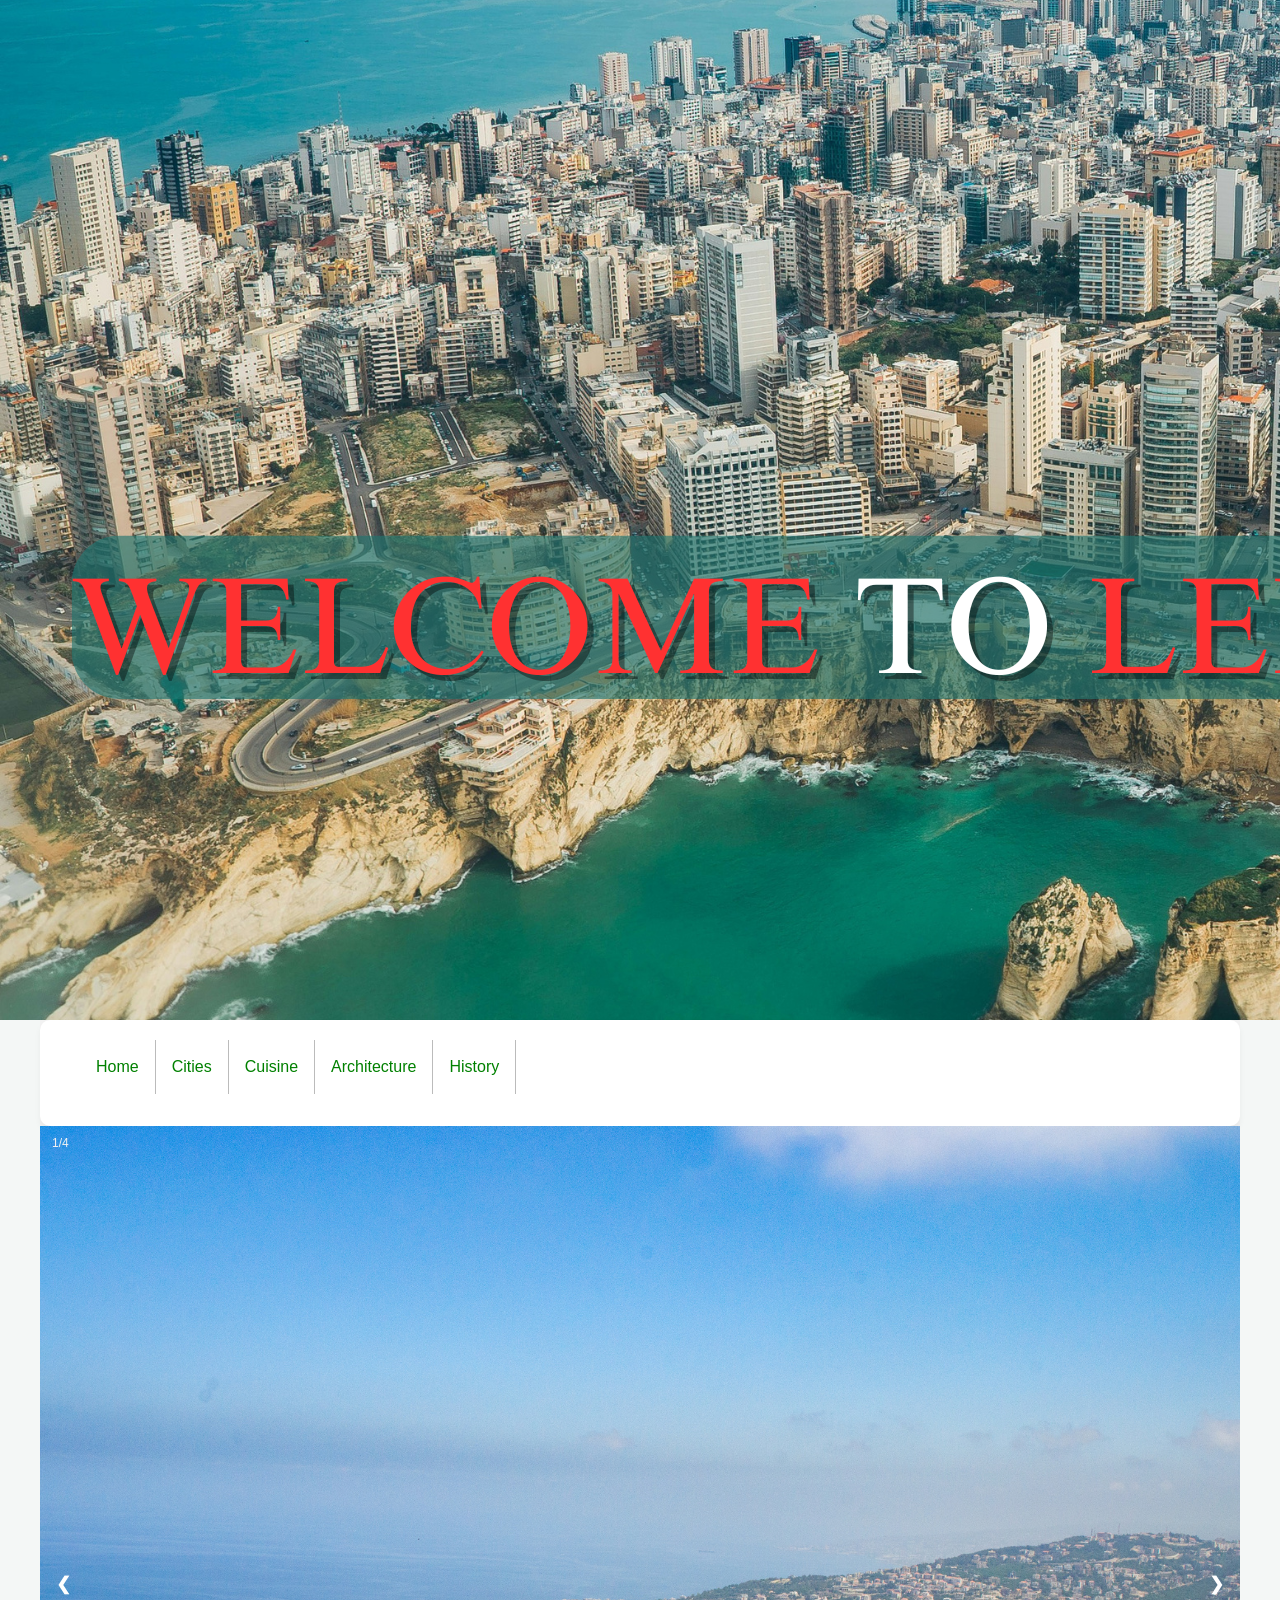
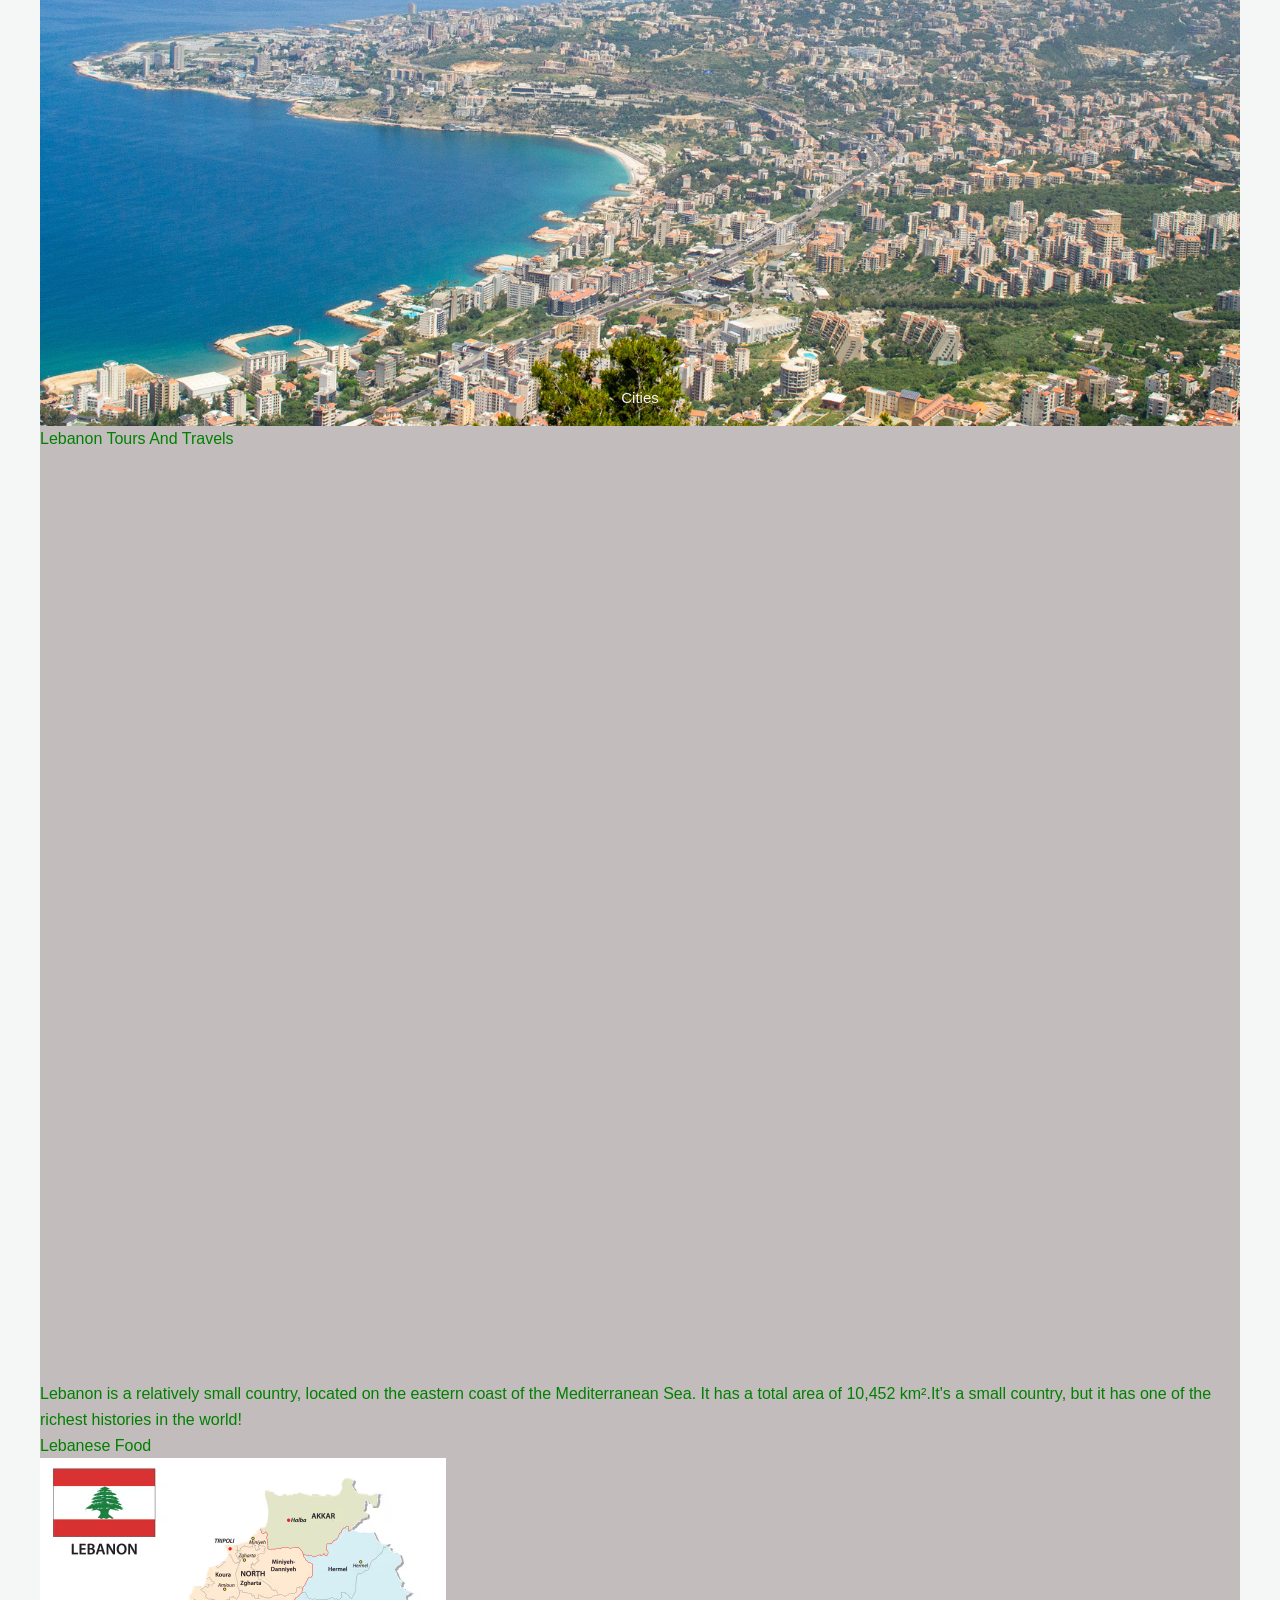
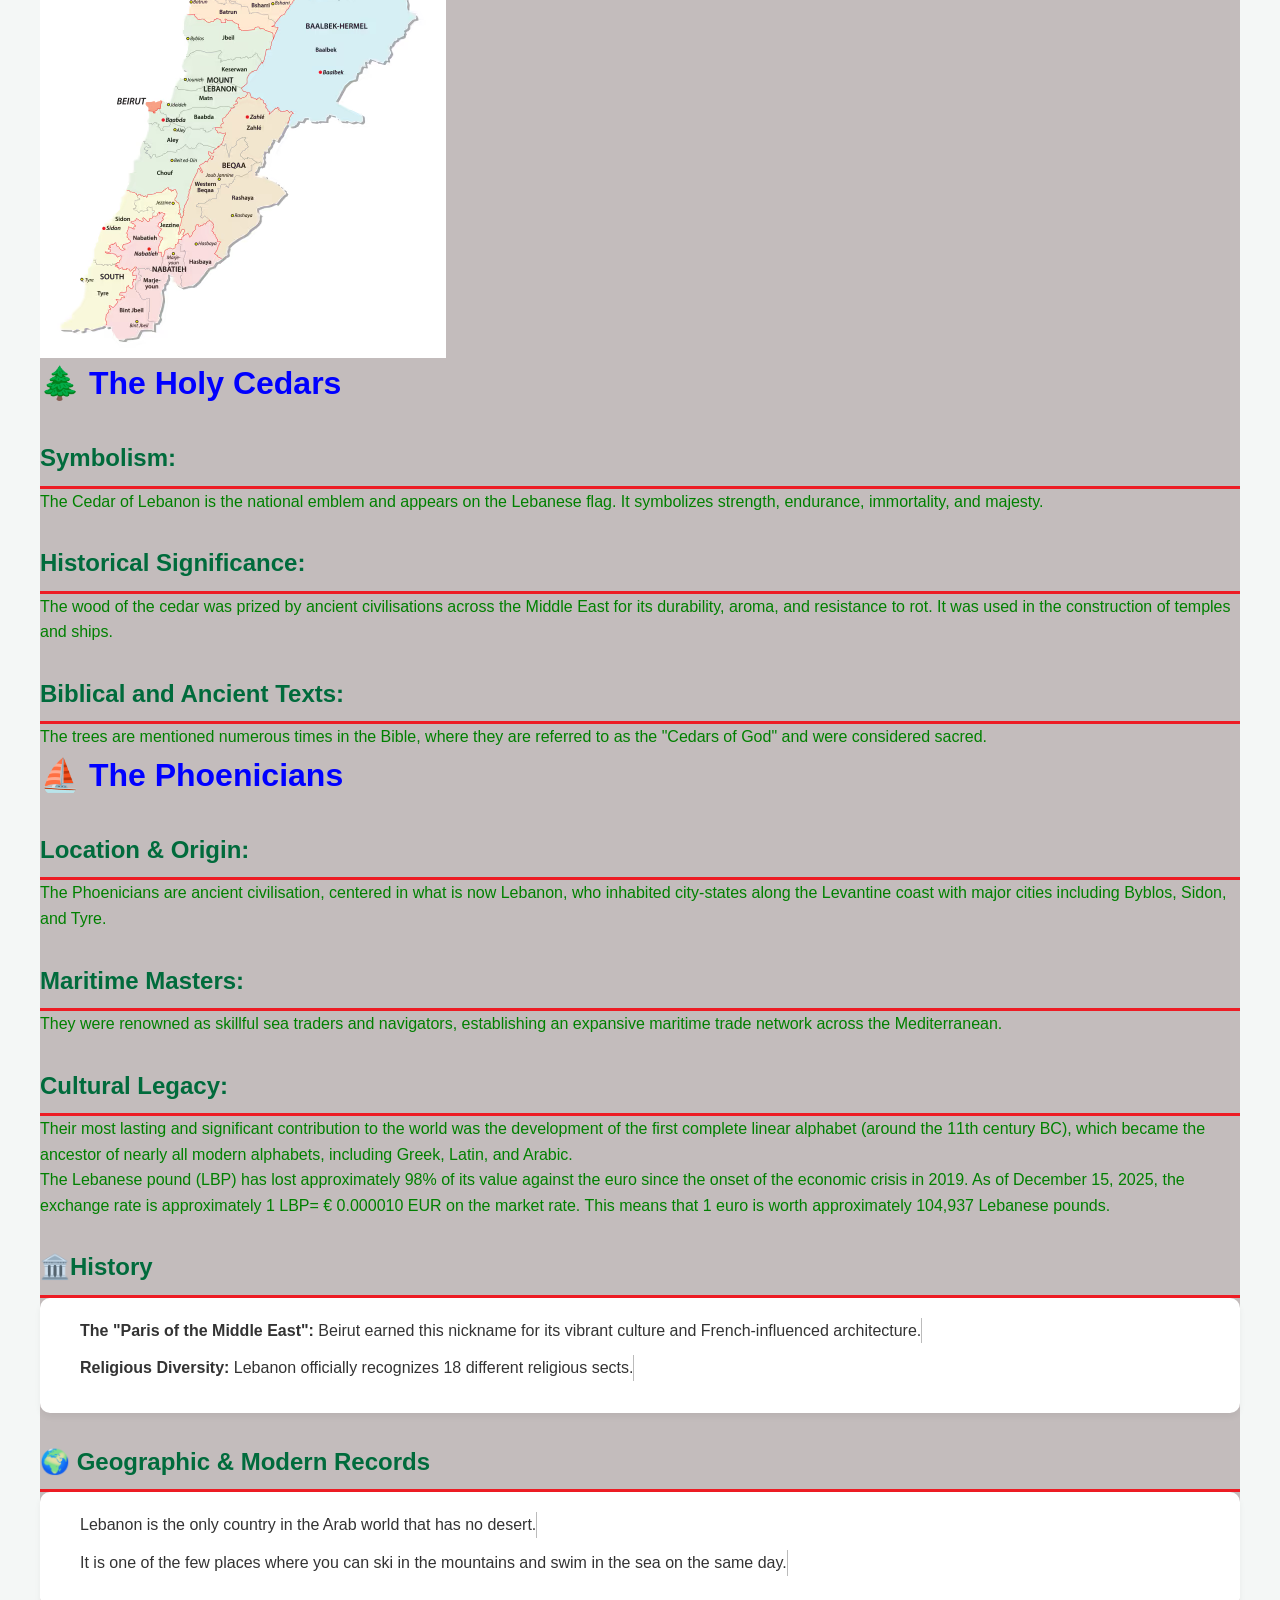
<file: index.html>
<!doctype html>
<html>
<head>
<meta charset="utf-8">
<title>Lebanon</title>

<link href="style.css" rel="stylesheet" type="text/css">
</head>

	<link rel="shortcut icon" href="images/favicon.ico" type="image/x-icon">
	
	<body>
<div id="fb-root"></div>
<script async defer crossorigin="anonymous" src="https://connect.facebook.net/en_US/sdk.js#xfbml=1&version=v25.0&appId=APP_ID"></script>
	
	<img src="images/lebanon-large.png" style="width 100%" >
	<div id="wrapper">

<nav>
	
	<ul class="nav__links">
		<li class="link"> <a href="index.html">Home</a></li>
		<li class="link"> <a href="cities.html">Cities</a></li>
		<li class="link"> <a href="cuisine.html">Cuisine</a></li>
		<li class="link"> <a href="architecture.html">Architecture</a></li>
		<li class="link"> <a href="history.html">History</a></li>
	</ul>	
</nav>
			
<main> 
	
	<div class="slideshow-container">
		
	
		<div class="mySlides fade">
		
			<div class="numbertext"> 1/4</div>	
		
			<img src="images/citiesss.png" style="width 100%" alt="Cities">
		
			<div class="text"> Cities </div>
	
		</div>
		
		
	
	<div class="mySlides fade">
		
			<div class="numbertext"> 2/4</div>	
		
			<img src="images/foodsss.png" style="width 100%" alt="Cuisine">
		
			<div class="text"> Cuisine </div>
	
		</div>
		
		
		
	
	<div class="mySlides fade">
		
			<div class="numbertext"> 3/4</div>	
		
			<img src="images/archsss.png" style="width 100%" alt="Architecture">
		
			<div class="text"> Architecture </div>
	
		</div>
		
		
		
	<div class="mySlides fade">
		
			<div class="numbertext"> 4/4</div>	
		
			<img src="images/historiesss.png" style="width 100%" alt="History">
		
			<div class="text"> History </div>
	
		</div>
 <a class="prev" onclick="plusSlides(-1)">&#10094;</a>	
 <a class="next" onclick="plusSlides(1)">&#10095;</a>	
	
	
	
	
	
	
	
	
	</div>
	
		
</main>
		<div class="fb-page" data-href="https://www.facebook.com/lebanontours/" data-tabs="timeline" data-width="1200" data-height="500" data-small-header="false" data-adapt-container-width="true" data-hide-cover="false" data-show-facepile="true"><blockquote cite="https://www.facebook.com/lebanontours/" class="fb-xfbml-parse-ignore"><a href="https://www.facebook.com/lebanontours/">Lebanon Tours And Travels</a></blockquote></div>
		
		<iframe src="https://www.google.com/maps/embed?pb=!1m18!1m12!1m3!1d26494.05955554037!2d35.45788503851888!3d33.89590019335521!2m3!1f0!2f0!3f0!3m2!1i1024!2i768!4f13.1!3m3!1m2!1s0x151f17028422aaad%3A0xcc7d34096c00f970!2sLebanon!5e0!3m2!1sen!2sie!4v1777368140864!5m2!1sen!2sie" width="400" height="600" style="border:0;" allowfullscreen="" loading="lazy" referrerpolicy="no-referrer-when-downgrade"></iframe>
		
		<iframe width="1200" height="315" src="https://www.youtube.com/embed/Q78lyq8Fo3Y?si=Pm4pIbfLeZsfuRw2" title="YouTube video player" frameborder="0" allow="accelerometer; autoplay; clipboard-write; encrypted-media; gyroscope; picture-in-picture; web-share" referrerpolicy="strict-origin-when-cross-origin" allowfullscreen></iframe>
		
<p>Lebanon is a relatively small country, located on the eastern coast of the Mediterranean Sea. It has a total area of 10,452 km².It's a small country, but it has one of the richest histories in the world!</p>

<p> <a href="https://feelgoodfoodie.net/lebanese-recipes/"> Lebanese Food </a> </p>

<a href="https://mot.gov.lb/en/" target="_blank">
<img src="images/mapleb.avif" alt="mapleb"/>
</a>

<h1>🌲 The Holy Cedars </h1>
<h2>Symbolism:</h2> 
<p>The Cedar of Lebanon is the national emblem and appears on the Lebanese flag. It symbolizes strength, endurance, immortality, and majesty.</p>

<h2>Historical Significance: </h2> 
<p>The wood of the cedar was prized by ancient civilisations across the Middle East for its durability, aroma, and resistance to rot. It was used in the construction of temples and ships.</p>

<h2>Biblical and Ancient Texts:</h2> 
<p> The trees are mentioned numerous times in the Bible, where they are referred to as the "Cedars of God" and were considered sacred.</p>

<h1>⛵ The Phoenicians </h1>
<h2>Location &amp; Origin:</h2> 
<p> The Phoenicians are ancient civilisation, centered in what is now Lebanon, who inhabited city-states along the Levantine coast with major cities including Byblos, Sidon, and Tyre.</p>

<h2>Maritime Masters:</h2> 

<p>They were renowned as skillful sea traders and navigators, establishing an expansive maritime trade network across the Mediterranean.</p>


<h2>Cultural Legacy:</h2> <p>Their most lasting and significant contribution to the world was the development of the first complete linear alphabet (around the 11th century BC), which became the ancestor of nearly all modern alphabets, including Greek, Latin, and Arabic.</p>

<p> The Lebanese pound (LBP) has lost approximately 98% of its value against the euro since the onset of the economic crisis in 2019. As of December 15, 2025, the exchange rate is approximately 1 LBP= &euro; 0.000010 EUR on the market rate. This means that 1 euro is worth approximately 104,937 Lebanese pounds.</p>

    <h2>🏛️History</h2>
    <ul>
      
        <li><strong>The "Paris of the Middle East":</strong> Beirut earned this nickname for its vibrant culture and French-influenced architecture.</li>
        <li><strong>Religious Diversity:</strong> Lebanon officially recognizes 18 different religious sects.</li>
    </ul>

    <h2>🌍 Geographic &amp; Modern Records</h2>
    <ul>
		<li>Lebanon is the only country in the Arab world that has no desert.</li>
		<li>It is one of the few places where you can ski in the mountains and swim in the sea on the same day.</li>
    </ul>


        
    
	</div>
	
	<script>
	
	 let slideIndex = 1;
showSlides(slideIndex);

// Next/previous controls
function plusSlides(n) {
  showSlides(slideIndex += n);
}

// Thumbnail image controls
function currentSlide(n) {
  showSlides(slideIndex = n);
}

function showSlides(n) {
  let i;
  let slides = document.getElementsByClassName("mySlides");
  
  if (n > slides.length) {slideIndex = 1}
  if (n < 1) {slideIndex = slides.length}
  for (i = 0; i < slides.length; i++) {
    slides[i].style.display = "none";
  }
  
  slides[slideIndex-1].style.display = "block";
  
}
	
	</script>
</body>
</html>
</file>
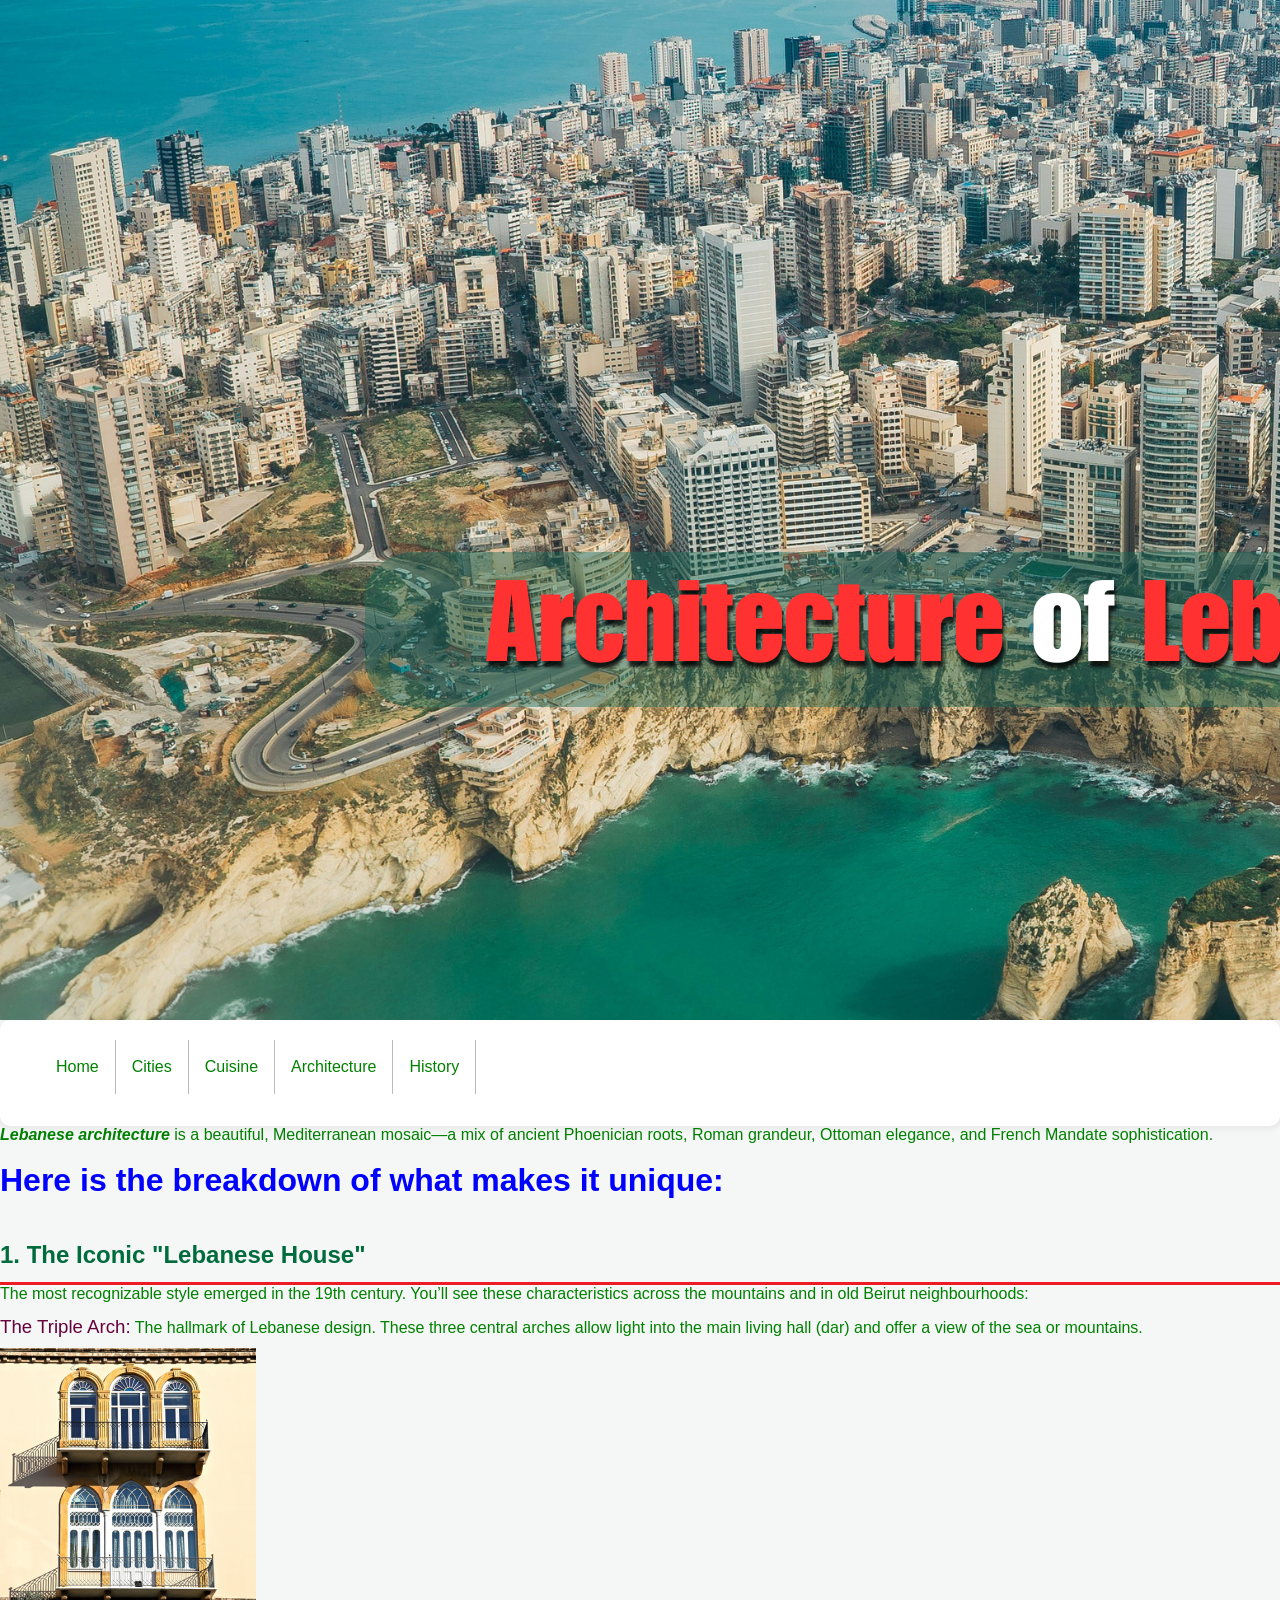
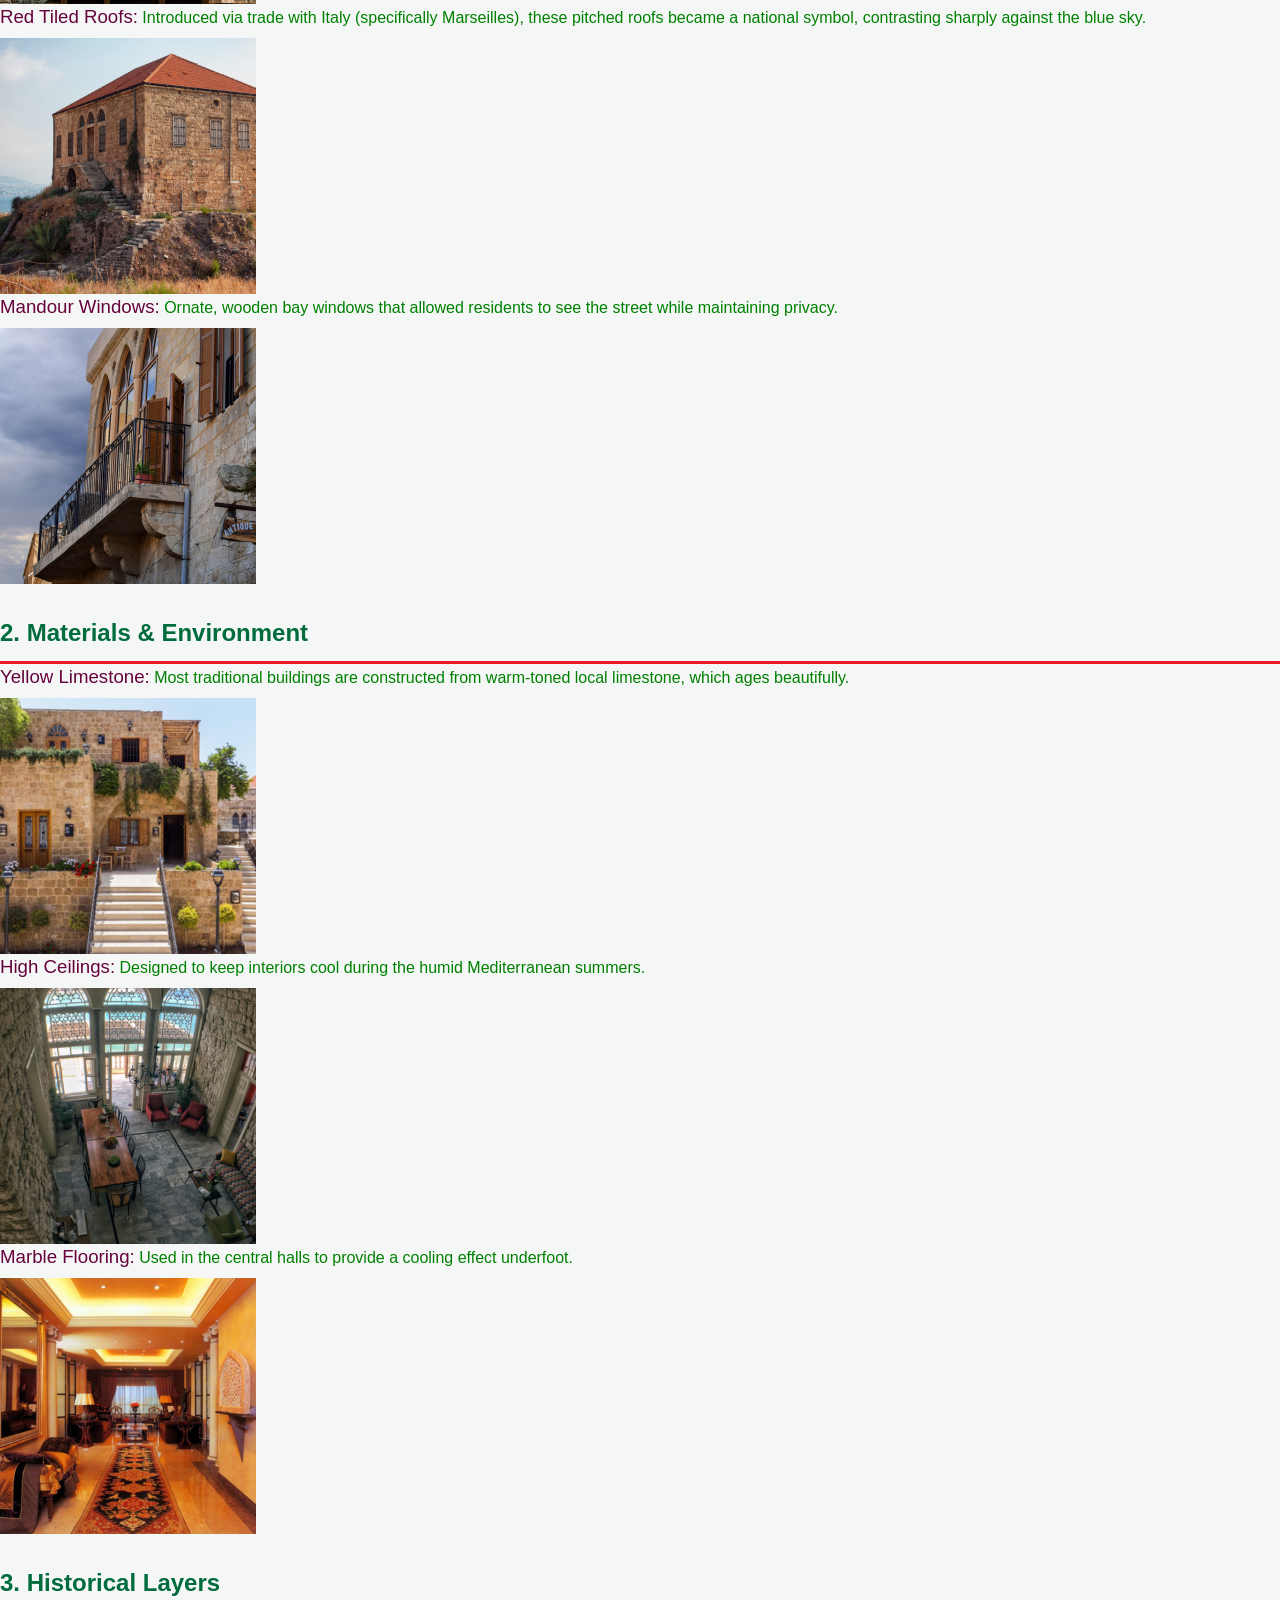
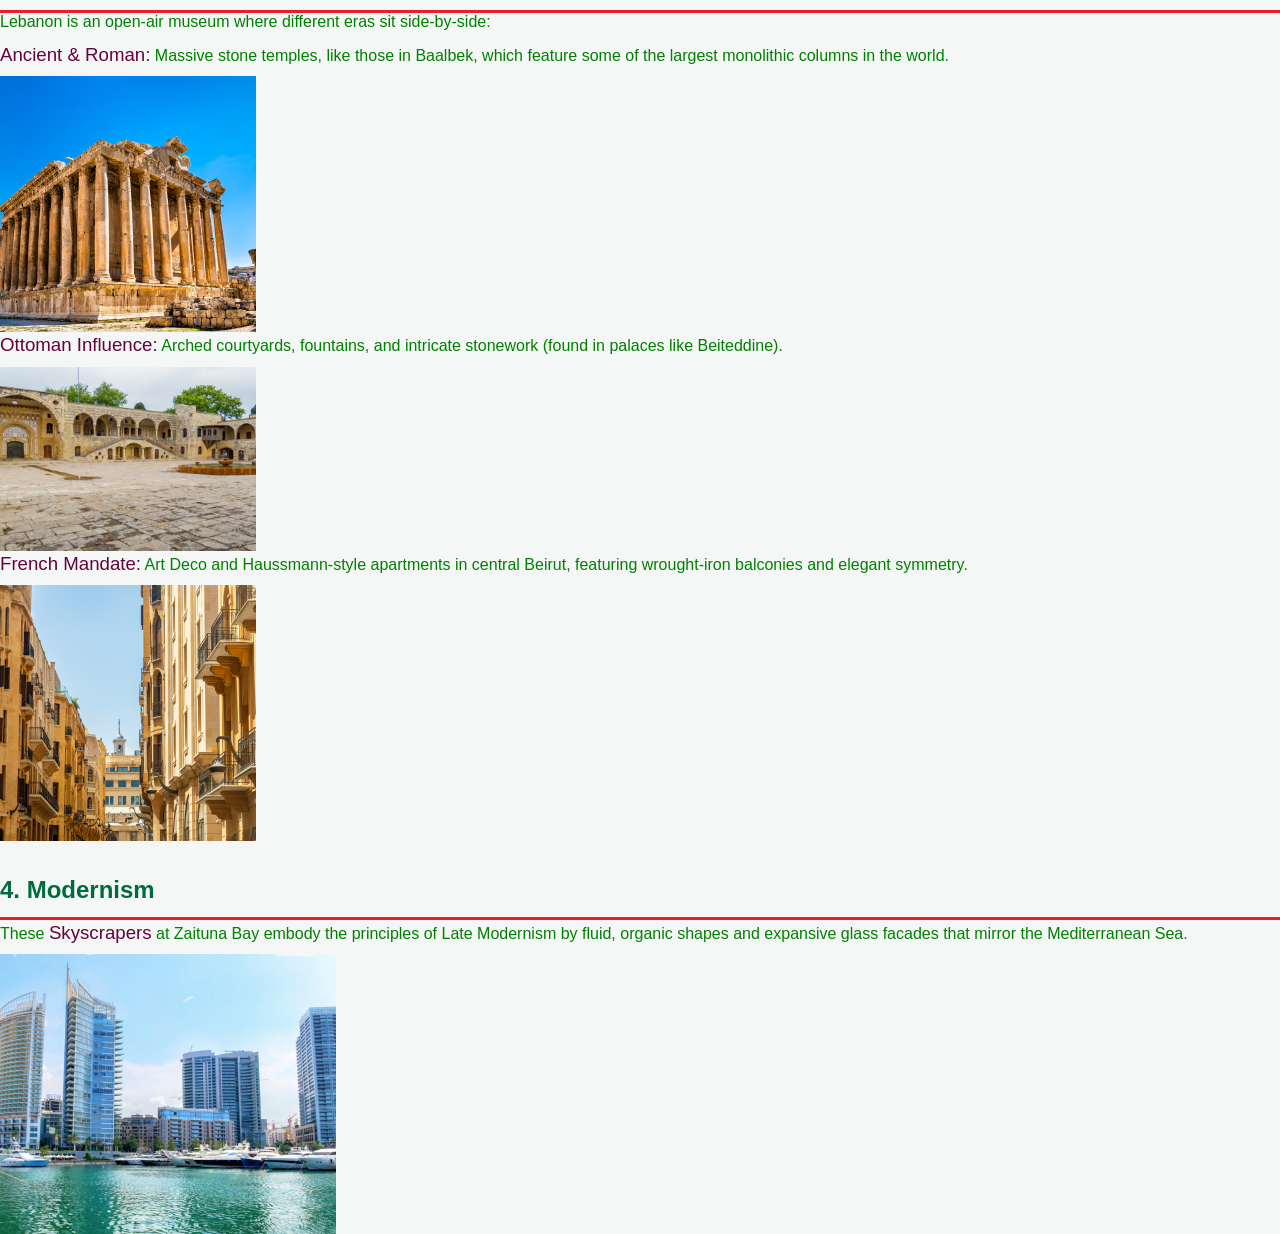
<file: architecture.html>
<!doctype html>
<html>
<head>
<meta charset="utf-8">
<title>Lebanese Architecture</title>
	<link rel="shortcut icon" href="images/favicon.ico" type="image/x-icon">
<style type="text/css">
<!--
p.MsoNormal {
margin-top:0cm;
margin-right:0cm;
margin-bottom:8.0pt;
margin-left:0cm;
line-height:115%;
font-size:12.0pt;
font-family:"Aptos",sans-serif;
}
span.Heading3Char {
font-family:"Times New Roman",serif;
color:#0F4761;
}
span.Heading4Char {
font-family:"Times New Roman",serif;
color:#0F4761;
font-style:italic;
}
-->
</style>
<link href="style.css" rel="stylesheet" type="text/css">
</head>

<body>
<img src="images/archofleb-hd.png" width="1900" height="1020" alt=""/>
<nav>
	
  <ul class="nav__links">
		<li class="link"> <a href="index.html">Home</a></li>
		<li class="link"> <a href="cities.html">Cities</a></li>
		<li class="link"> <a href="cuisine.html">Cuisine</a></li>
		<li class="link"> <a href="architecture.html">Architecture</a></li>
		<li class="link"> <a href="history.html">History</a></li>
  </ul>	
</nav>
	
<p class="MsoNormal"><strong><em>Lebanese architecture</em></strong> is a beautiful,  Mediterranean mosaic—a mix of ancient Phoenician roots, Roman grandeur, Ottoman  elegance, and French Mandate sophistication. </p>
<h1>Here is the breakdown of what makes it unique:</h1>
<h2>1. The Iconic &quot;Lebanese House&quot;</h2>
<p class="MsoNormal">The most recognizable style emerged in the 19th century.  You&rsquo;ll see these characteristics across the mountains and in old Beirut neighbourhoods:</p>
<p class="MsoNormal"><span class="Heading3Char"><span style="line-height:115%; font-family:'Aptos',sans-serif; font-size:14.0pt; ">The Triple Arch:</span></span> The hallmark  of Lebanese design. These three central arches allow light into the main living  hall (dar) and offer a view of the sea or mountains.</p>
	
	<a href="images/triplearch.jpeg" target="_blank">
	<img src="images/triplearch-small.png" width="256" height="256" alt=""/>
	</a>
	
<p class="MsoNormal"><span class="Heading3Char"><span style="font-family:'Aptos',sans-serif; font-size:14.0pt; ">Red Tiled Roofs:</span></span> Introduced via  trade with Italy (specifically Marseilles), these pitched roofs became a  national symbol, contrasting sharply against the blue sky.</p>
	
<a href="images/redtileroof.jpeg" target="_blank">	
<img src="images/redtileroof-small.png" width="256" height="256" alt=""/>
	</a>	
	
	
<p class="MsoNormal"><span class="Heading3Char"><span style="font-family:'Aptos',sans-serif; font-size:14.0pt; ">Mandour Windows:</span></span> Ornate, wooden  bay windows that allowed residents to see the street while maintaining privacy.</p>
	
	
	
<a href="images/mandourwindows.jpeg" target="_blank">	
<img src="images/mandourwindows-small.png" width="256" height="256" alt=""/>
	</a>
	
	
	
<h2>2. Materials &amp; Environment</h2>
<p class="MsoNormal"><span class="Heading3Char"><span style="font-family:'Aptos',sans-serif; font-size:14.0pt; ">Yellow Limestone:</span></span> Most  traditional buildings are constructed from warm-toned local limestone, which  ages beautifully.</p>
	
<a href="images/limestonehouse.jpg" target="_blank">	
<img src="images/limestonehouse-small.png" width="256" height="256" alt=""/>
	</a>
	
<p class="MsoNormal"><span class="Heading3Char"><span style="font-family:'Aptos',sans-serif; font-size:14.0pt; ">High Ceilings:</span></span> Designed to keep  interiors cool during the humid Mediterranean summers.</p>
	
<a href="images/high ceiling.jpg" target="_blank">	
<img src="images/highceiling-small.png" width="256" height="256" alt=""/>
	</a>	
	
<p class="MsoNormal"><span class="Heading3Char"><span style="font-family:'Aptos',sans-serif; font-size:14.0pt; ">Marble Flooring:</span></span> Used in the  central halls to provide a cooling effect underfoot.</p>
	
<a href="images/marbleflooring.jpg" target="_blank">	
<img src="images/marbleflooring-small.png" width="256" height="256" alt=""/>
</a>	
	
<h2>3. Historical Layers</h2>
<p class="MsoNormal">Lebanon is an open-air museum where different eras sit  side-by-side:</p>
<p class="MsoNormal"><span class="Heading3Char"><span style="font-family:'Aptos',sans-serif; font-size:14.0pt; ">Ancient &amp; Roman:</span></span> Massive  stone temples, like those in Baalbek, which feature some of the largest  monolithic columns in the world.</p>
	
<a href="images/baalbek.jpeg" target="_blank">	
<img src="images/baalbek-small.png" width="256" height="256" alt=""/>
</a>	
	
<p class="MsoNormal"><span class="Heading3Char"><span style="font-family:'Aptos',sans-serif; font-size:14.0pt; ">Ottoman Influence:</span></span> Arched  courtyards, fountains, and intricate stonework (found in palaces like  Beiteddine).</p>
	
<a href="images/beiteddine.jpeg" target="_blank">	
<img src="images/beiteddine-small.png" width="256" height="184" alt=""/>
</a>	
	
<p class="MsoNormal"><span class="Heading3Char"><span style="font-family:'Aptos',sans-serif; font-size:14.0pt; ">French Mandate:</span></span> Art Deco and  Haussmann-style apartments in central Beirut, featuring wrought-iron balconies  and elegant symmetry.</p>
	
<a href="images/frenchinfluenced.jpeg" target="_blank">	
<img src="images/frenchinfluenced-small.png" width="256" height="256" alt=""/>
</a>	
	
<h2>4. Modernism</h2>
<p class="MsoNormal">These <span class="Heading3Char"><span style="line-height:115%; font-family:'Aptos',sans-serif; font-size:14.0pt; ">Skyscrapers</span></span> at Zaituna Bay  embody the principles of Late Modernism by fluid, organic shapes and expansive  glass facades that mirror the Mediterranean Sea.</p>
	
<a href="images/skyscapers-large.jpeg" target="_blank">	
<img src="images/skyscapers-small.png" width="336" height="280" alt=""/>
</a>	
	
</body>
</html>
</file>
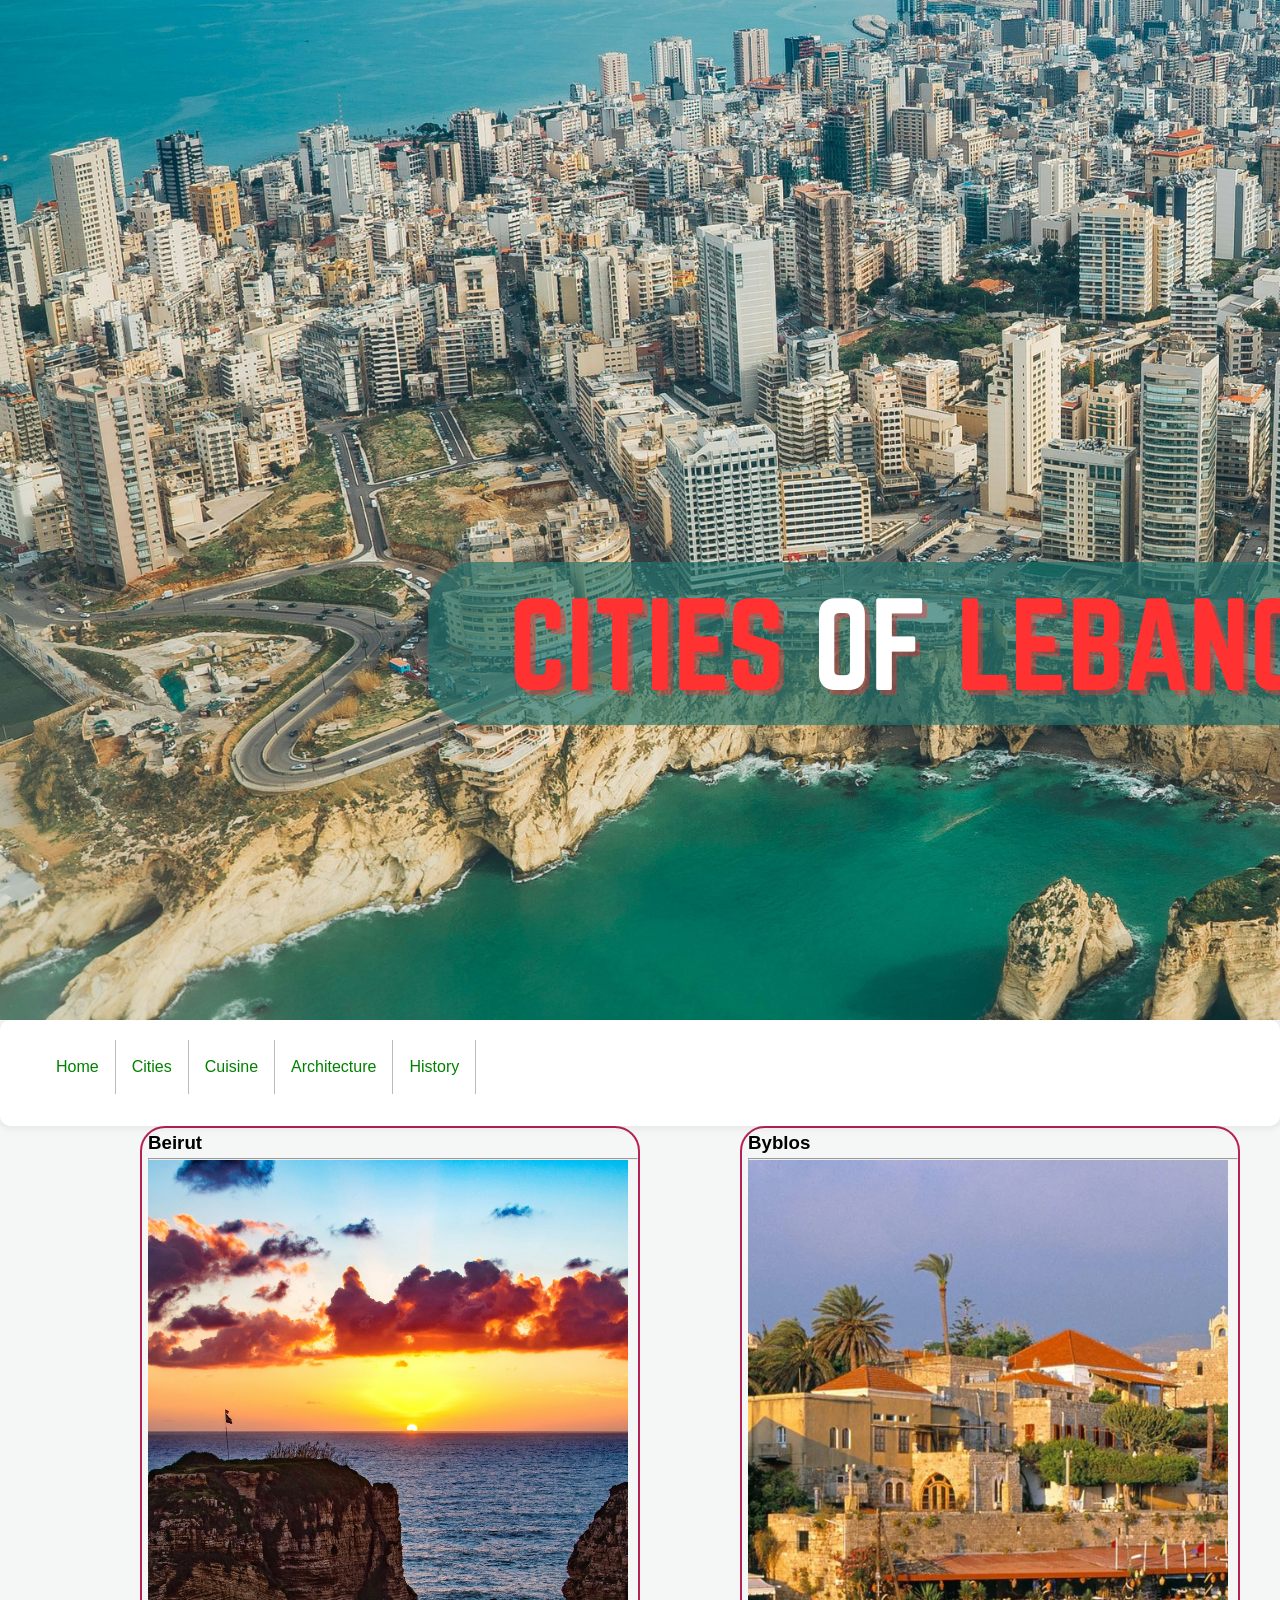
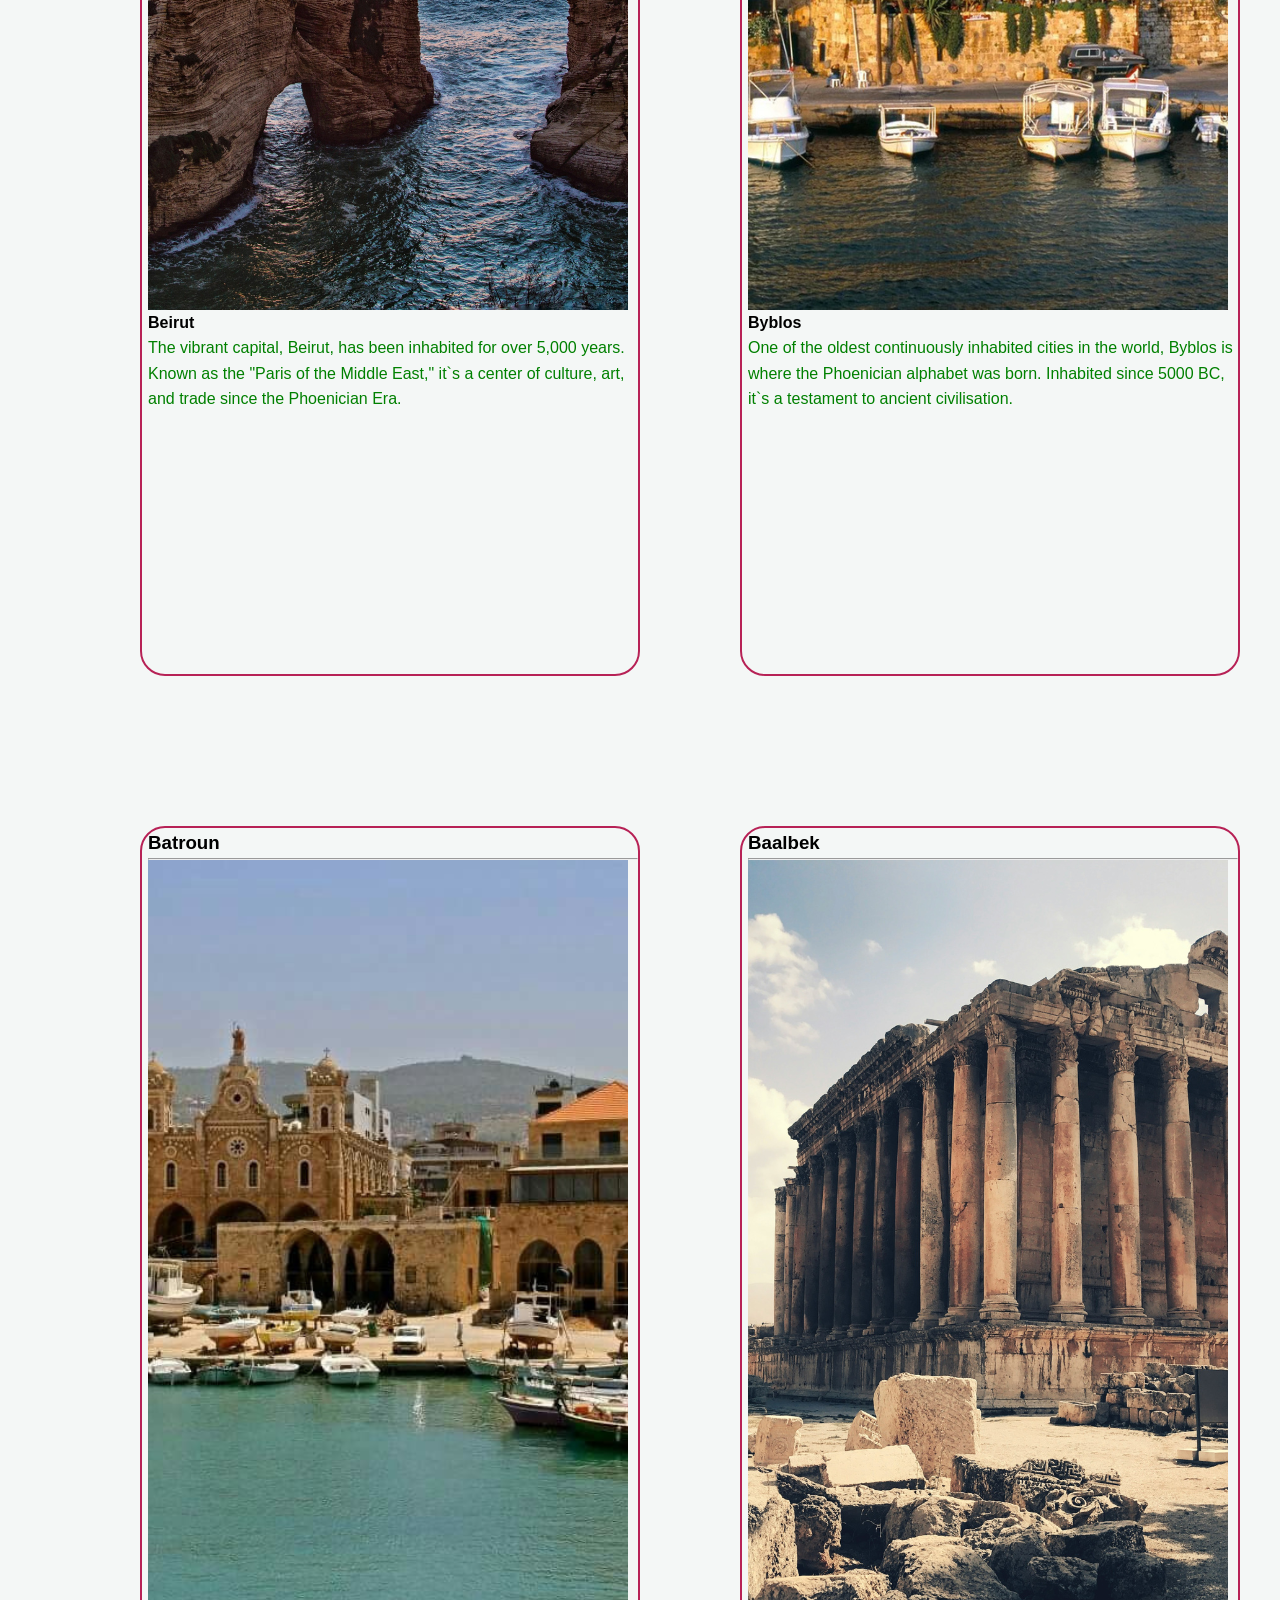
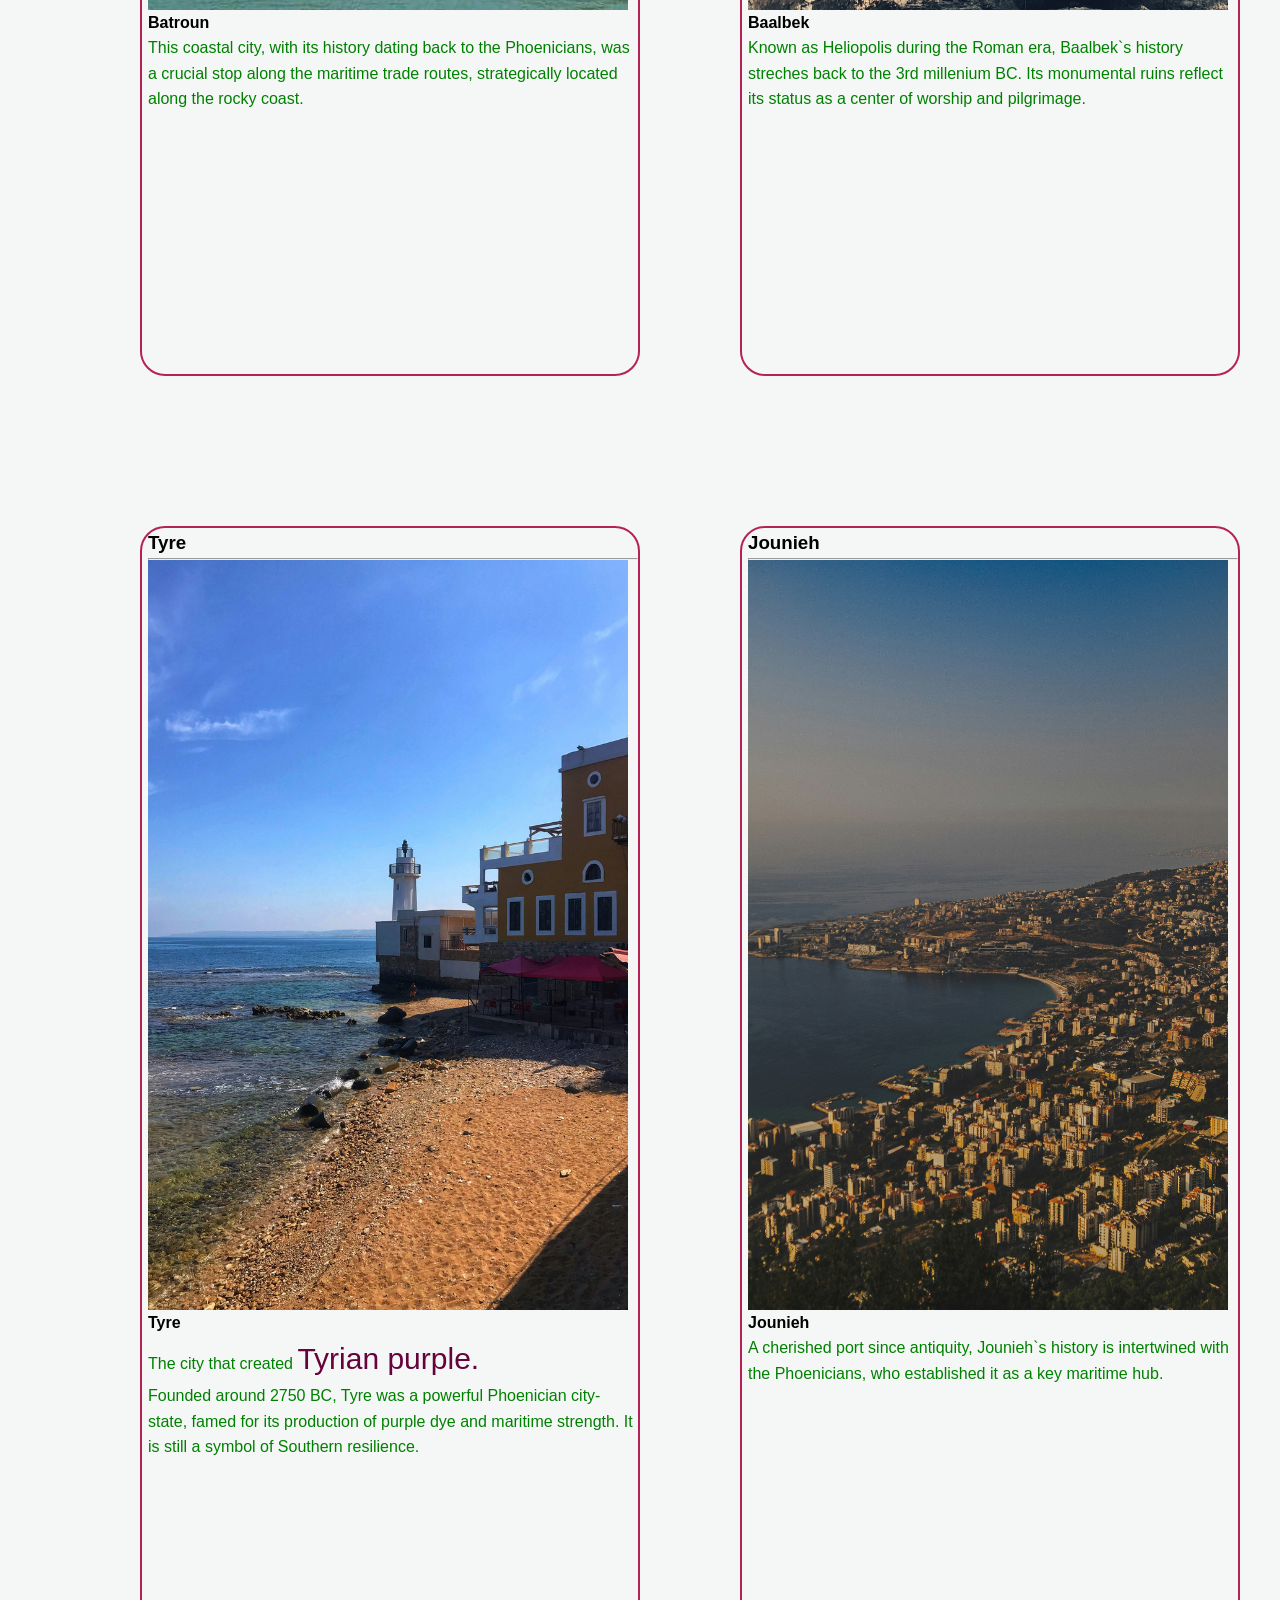
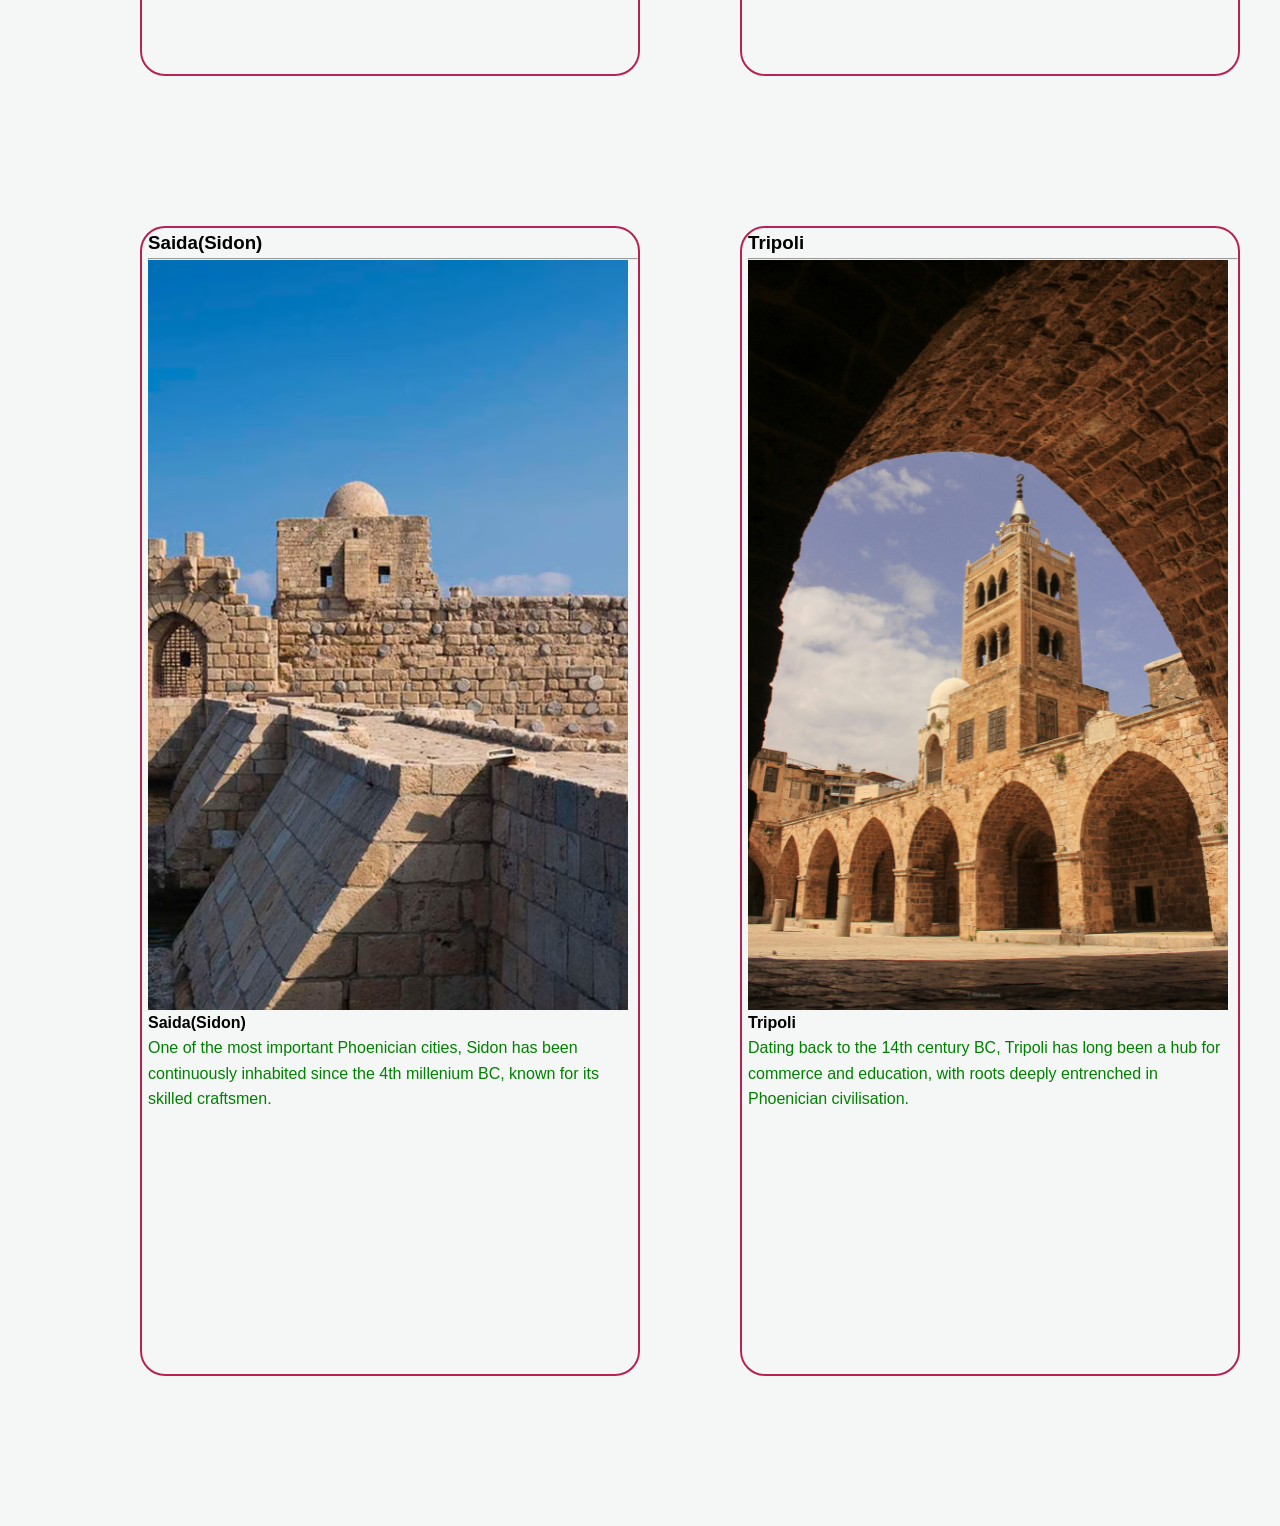
<file: cities.html>
<!doctype html>
<html>
<head>
<meta charset="utf-8">
<title>Lebanese Cities</title>
<link href="style.css" rel="stylesheet" type="text/css">
</head>
<link rel="shortcut icon" href="images/favicon.ico" type="image/x-icon">
<body>
	<img src="images/cities-of-lebanon.png">

<nav>
	
	<ul class="nav__links">
		<li class="link"> <a href="index.html">Home</a></li>
		<li class="link"> <a href="cities.html">Cities</a></li>
			<li class="link"> <a href="cuisine.html">Cuisine</a></li>
		<li class="link"> <a href="architecture.html">Architecture</a></li>
		<li class="link"> <a href="history.html">History</a></li>
	</ul>	
</nav>
		

<div id="wrapper" >
		
		
		
		<div class= "container">
		
					<div class= "row"> <!--1st row-->
					
						<div class= "card">
								<h3>Beirut</h3>
								<hr>
								<a href="images/beirut-raouche.jpg" target="_blank">
								<img src="images/raouche-small.png" alt="desc of image" > 
								</a>
								
								<h4> Beirut </h4>
								<p>The vibrant capital, Beirut, has been inhabited for over 5,000 years. Known as the "Paris of the Middle East," it`s a center of culture, art, and trade since the Phoenician Era.</p>
						</div>		
								
						<div class= "card">
								<h3>Byblos</h3>
								<hr>
									<a href="images/byblos.webp" target="_blank">
								<img src="images/byblos-small.png" alt="desc of image" > 
								</a>
								<h4> Byblos </h4>
								<p>One of the oldest continuously inhabited cities in the world, Byblos is where the Phoenician alphabet was born. Inhabited since 5000 BC, it`s a testament to ancient civilisation.</p>
						</div>
					</div> <!--end 1st row-->
						
						<div class="row"> <!--2nd row-->
							<div class= "card">
								<h3>Batroun</h3>
								<hr>
									<a href="images/batroun.jpg" target="_blank">
								<img src="images/batroun-small.png" alt="desc of image" > 
								</a>
								<h4> Batroun </h4>
								<p>This coastal city, with its history dating back to the Phoenicians, was a crucial stop along the maritime trade routes, strategically located along the rocky coast.</p>
							</div>
							<div class="card">
								<h3>Baalbek</h3>
								<hr>
									<a href="images/baalbek-temple.jpg" target="_blank">
								<img src="images/baalbek-temple-small.png" alt="desc of image" > 
								</a>
								<h4> Baalbek </h4>
								<p>Known as Heliopolis during the Roman era, Baalbek`s history streches back to the 3rd millenium BC. Its monumental ruins reflect its status as a center of worship and pilgrimage.</p>
							</div>
								
						</div> <!--end 2nd row-->
						
						<div class="row"> <!--3rd row-->
				
							<div class="card">
								<h3>Tyre</h3>
								<hr>
									<a href="images/tyr.jpg" target="_blank">
								<img src="images/tyr-small.png" alt="desc of image" > 
								</a>
								<h4> Tyre </h4>
								<p>The city that created <span>Tyrian purple.</span> </p>
                                 <p>Founded around 2750 BC, Tyre was a powerful Phoenician city-state, famed for its production of purple dye and maritime strength. It is still a symbol of Southern resilience.</p>
							</div>
				
							<div class="card">
								<h3>Jounieh</h3>
								<hr>
									<a href="images/jounieh.jpg" target="_blank">
								<img src="images/jounieh-small.png" alt="desc of image" > 
								</a>
								<h4> Jounieh </h4>
								<p>A cherished port since antiquity, Jounieh`s history is intertwined with the Phoenicians, who established it as a key maritime hub.</p>
							</div>
							
						</div>	<!--end 3rd row-->
							
						<div class="row"> <!--4th row-->	
							<div class="card">
								<h3>Saida(Sidon)</h3>
								<hr>
									<a href="images/saida.avif" target="_blank">
								<img src="images/saida-small.png" alt="desc of image" > 
								</a>
								<h4> Saida(Sidon) </h4>
								<p>One of the most important Phoenician cities, Sidon has been continuously inhabited since the 4th millenium BC, known for its skilled craftsmen.</p>
							</div>
							<div class="card">
								<h3>Tripoli</h3>
								<hr>
									<a href="images/tripoli.jpg" target="_blank">
								<img src="images/tripoli-small.png" alt="desc of image" > 
								</a>
								<h4> Tripoli </h4>
								<p>Dating back to the 14th century BC, Tripoli has long been a hub for commerce and education, with roots deeply entrenched in Phoenician civilisation.</p>
							</div>		
								
						</div> <!--end 4th row-->	
			</div>			
</div>					
</body>
</html>
</file>
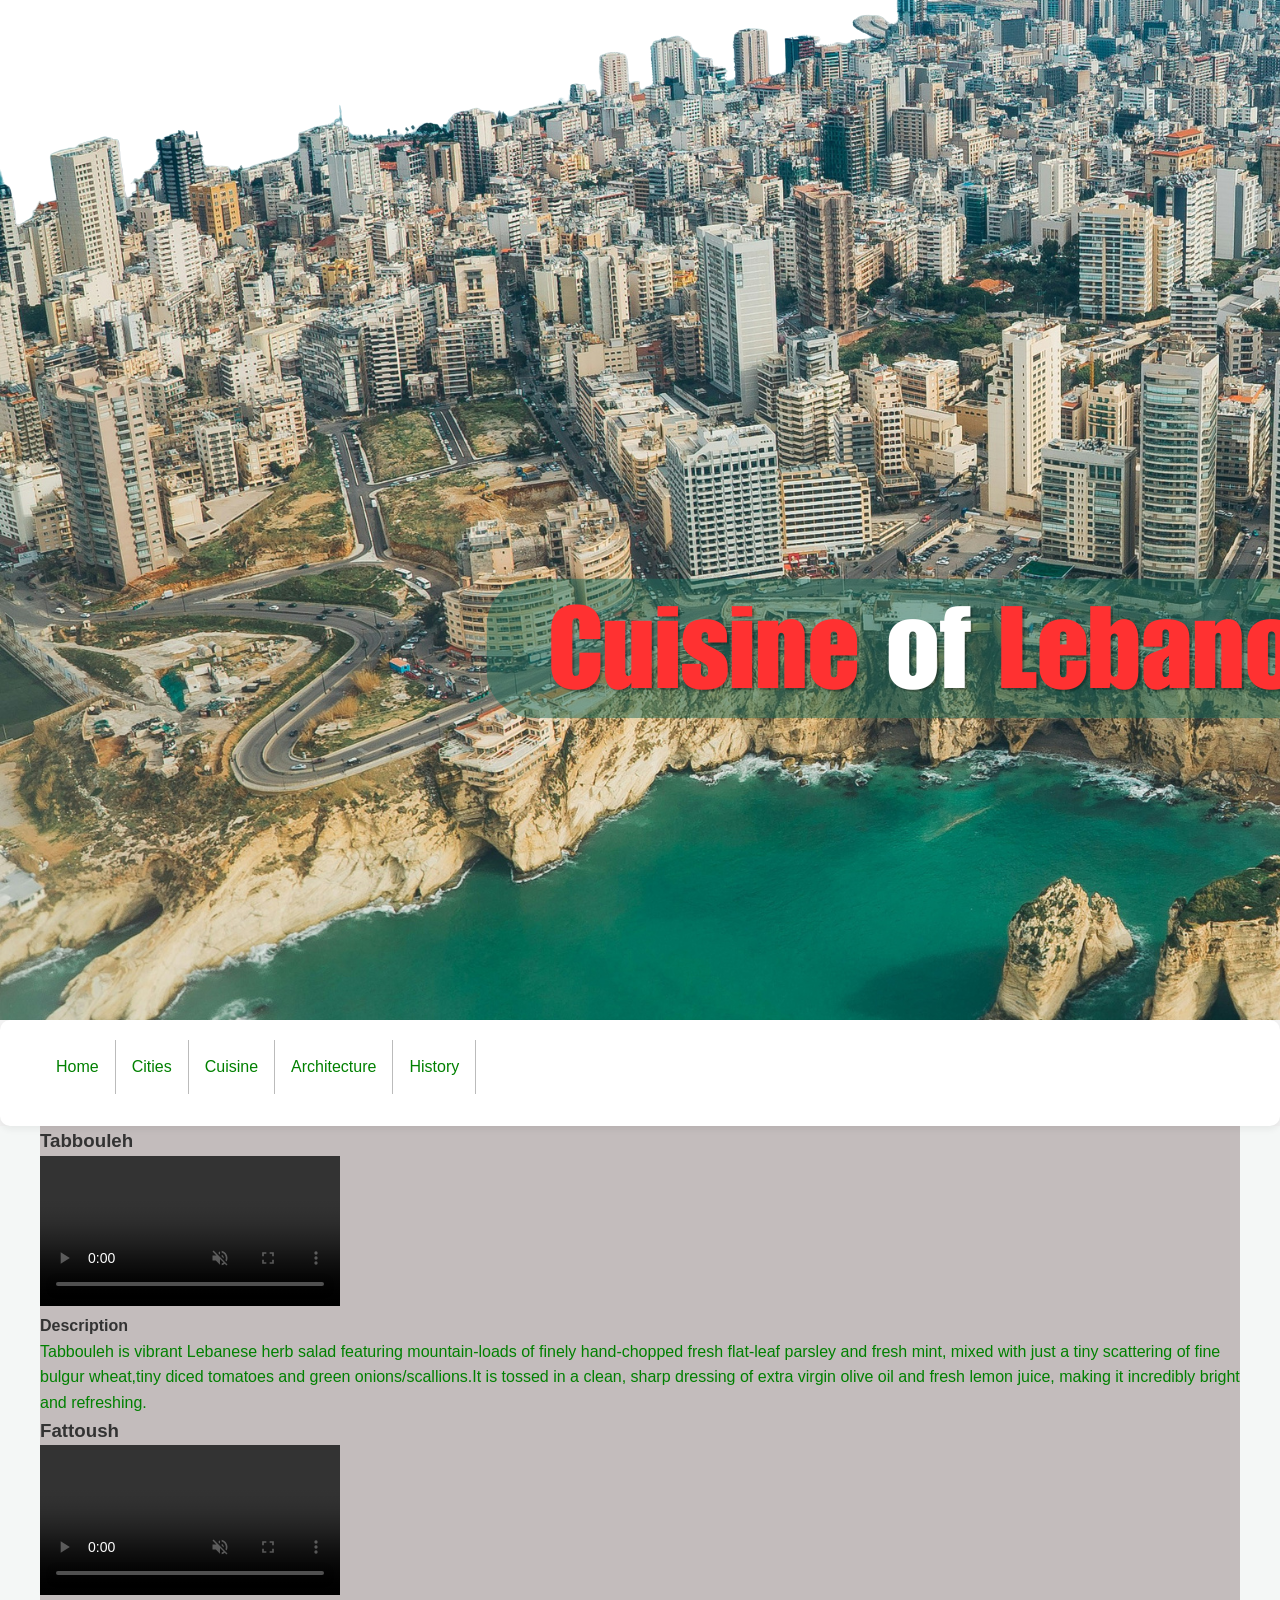
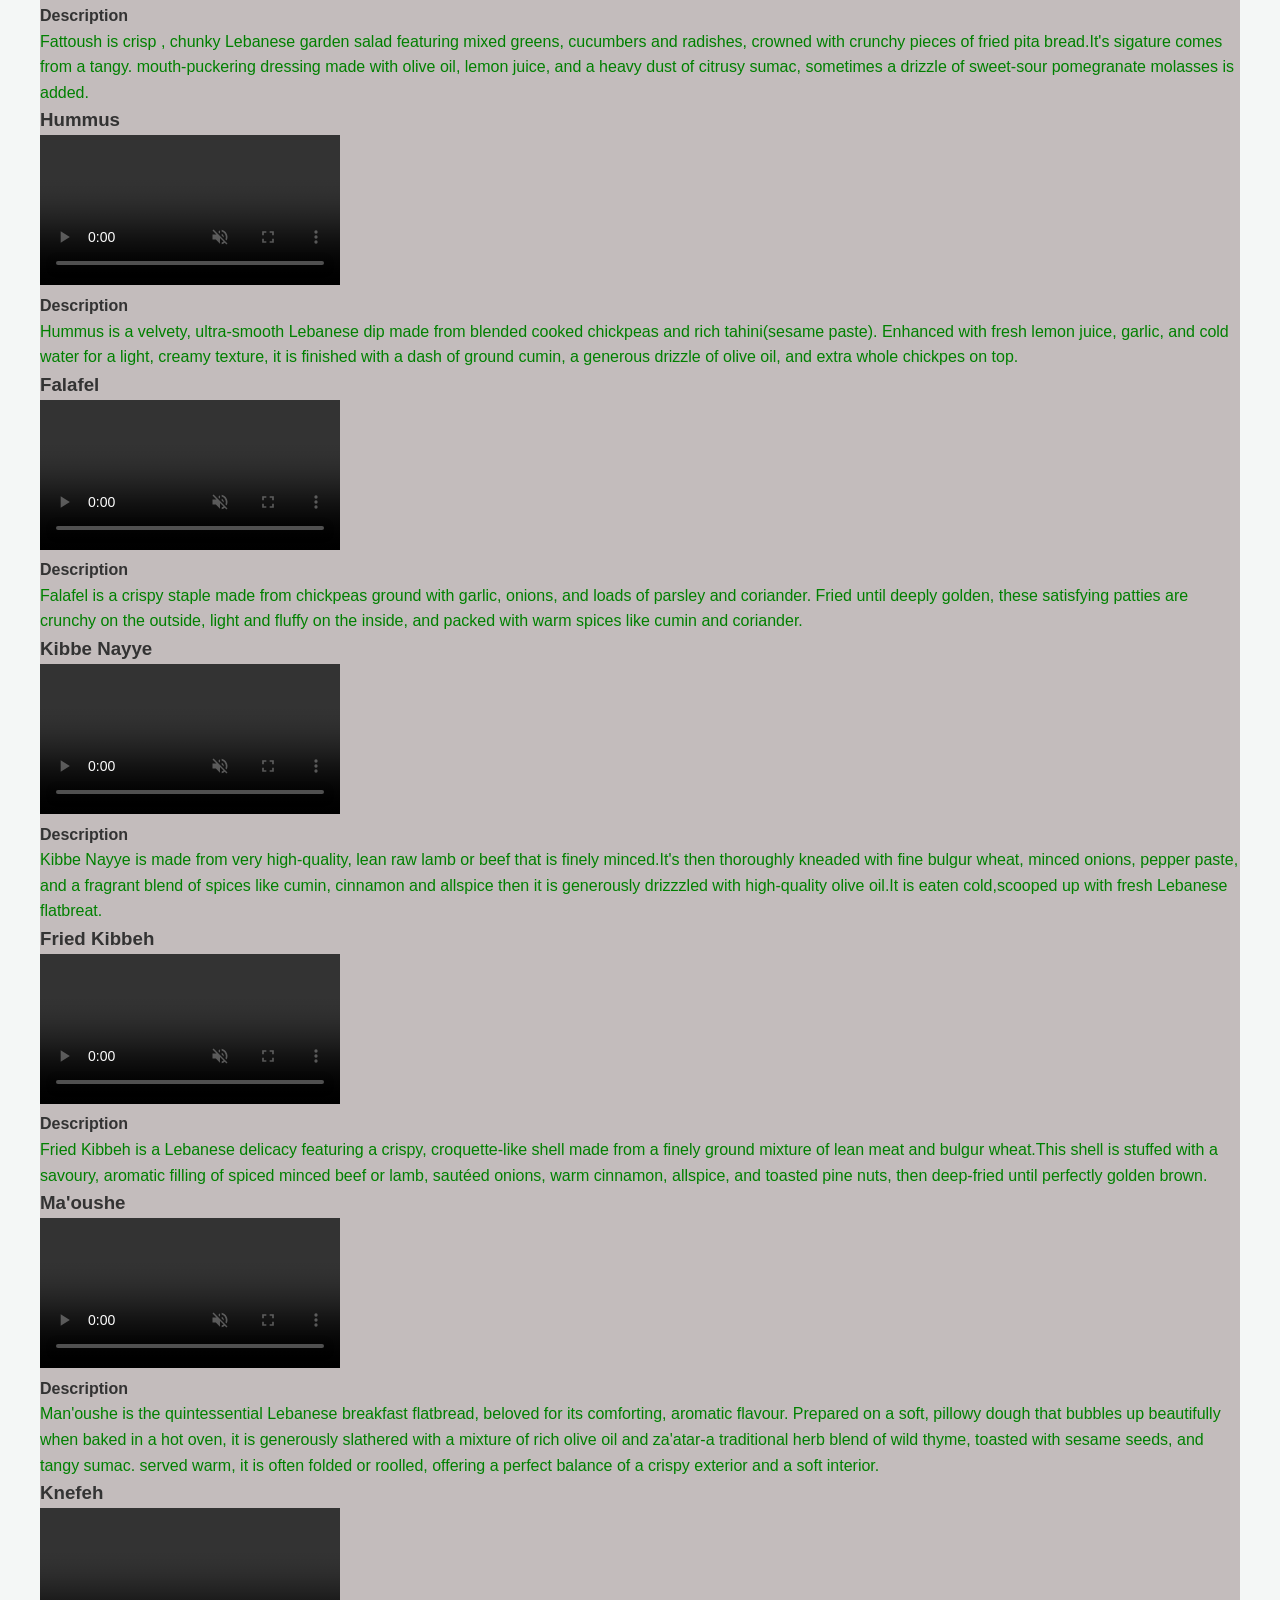
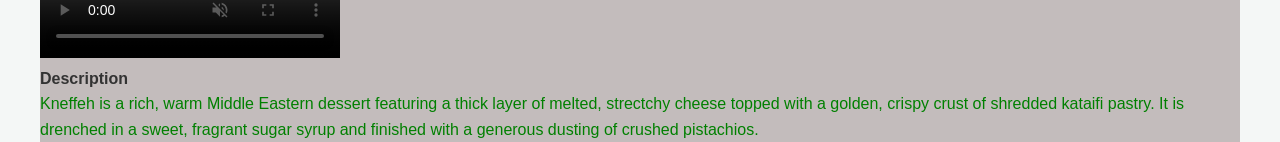
<file: cuisine.html>
<!doctype html>
<html>
<head>
<meta charset="utf-8">
<title>Cuisine</title>
<style type="text/css">
</style>
<link href="style.css" rel="stylesheet" type="text/css">
</head>
<link rel="shortcut icon" href="images/favicon.ico" type="image/x-icon">
<body>
<img src="images/cuisineofleb-hd.png" width="1900" height="1020" alt=""/>
	<nav>
	
  <ul class="nav__links">
		<li class="link"> <a href="index.html">Home</a></li>
		<li class="link"> <a href="cities.html">Cities</a></li>
		<li class="link"> <a href="cuisine.html">Cuisine</a></li>
		<li class="link"> <a href="architecture.html">Architecture</a></li>
		<li class="link"> <a href="history.html">History</a></li>
  </ul>	
</nav>
	
	<div id="wrapper">
	<main>
	
	<div>
	  <h3>Tabbouleh</h3>
      <video controls="controls" muted="muted" loop="loop">
        <source src="images/tabbouleh.mp4" type="video/mp4">
      </video>
		<h4>Description</h4>
		<p>Tabbouleh is vibrant Lebanese herb salad featuring mountain-loads of finely hand-chopped fresh flat-leaf parsley and fresh mint, mixed with just a tiny scattering of fine bulgur wheat,tiny diced tomatoes and green onions/scallions.It is tossed in a clean, sharp dressing of extra virgin olive oil and fresh lemon juice, making it incredibly bright and refreshing.</p>
		
	<h3>Fattoush</h3>
      <video controls="controls" muted="muted" loop="loop">
        <source src="images/fattoush.mp4" type="video/mp4">
      </video>
		<h4>Description</h4>	
		<p>Fattoush is crisp , chunky Lebanese garden salad featuring mixed greens, cucumbers and radishes, crowned with crunchy pieces of fried pita bread.It's sigature comes from a tangy. mouth-puckering dressing made with olive oil, lemon juice, and a heavy dust of citrusy sumac, sometimes a drizzle of sweet-sour pomegranate molasses is added.</p>
		
			  <h3>Hummus</h3>
      <video controls="controls" muted="muted" loop="loop">
        <source src="images/hommos.mp4" type="video/mp4">
      </video>
		<h4>Description</h4>
		<p>Hummus is  a velvety, ultra-smooth Lebanese dip made from blended cooked chickpeas and rich tahini(sesame paste). Enhanced with fresh lemon juice, garlic, and cold water for a light, creamy texture, it is finished with a dash of ground cumin, a generous drizzle of olive oil, and extra whole chickpes on top.</p>
		
		
		  <h3>Falafel</h3>
      <video controls="controls" muted="muted" loop="loop">
        <source src="images/falafel.mp4" type="video/mp4">
      </video>
		<h4>Description</h4>
		<p>Falafel is a crispy staple made from chickpeas ground with garlic, onions, and loads of parsley and coriander. Fried until deeply golden, these satisfying patties are crunchy on the outside, light and fluffy on the inside, and packed with warm spices like cumin and coriander.</p>
		
		
       <h3>Kibbe Nayye</h3>
      <video controls="controls" muted="muted" loop="loop" >
        <source src="images/kebbenayye.mp4" type="video/mp4">
      </video>
		<h4>Description</h4>
		<p>Kibbe Nayye is made from very high-quality, lean raw lamb or beef that is finely minced.It's then thoroughly kneaded with fine bulgur wheat, minced onions, pepper paste, and a fragrant blend of spices like cumin, cinnamon and allspice then it is generously drizzzled with high-quality olive oil.It is eaten cold,scooped up with fresh Lebanese flatbreat.</p>
		
		 <h3>Fried Kibbeh</h3>
      <video controls="controls" muted="muted" loop="loop" >
        <source src="images/fried Kebbeh.mp4" type="video/mp4">
      </video>
		<h4>Description</h4>
		<p>Fried Kibbeh is a Lebanese delicacy featuring a crispy, croquette-like shell made from a finely ground mixture of lean meat and bulgur wheat.This shell is stuffed with a savoury, aromatic filling of spiced minced beef or lamb, sautéed onions, warm cinnamon, allspice, and toasted pine nuts, then deep-fried until perfectly golden brown. </p>
		
		
		     <h3>Ma'oushe</h3>
      <video controls="controls" muted="muted" loop="loop" >
        <source src="images/man'oushe.mp4" type="video/mp4">
      </video>
		<h4>Description</h4>
		<p>Man'oushe is the quintessential Lebanese breakfast flatbread, beloved for its comforting, aromatic flavour. Prepared on a soft, pillowy dough that bubbles up beautifully when baked in a hot oven, it is generously slathered with a mixture of rich olive oil and za'atar-a traditional herb blend of wild thyme, toasted with sesame seeds, and tangy sumac. served warm, it is often folded or roolled, offering a perfect balance of a crispy exterior and a soft interior.</p>
		
		
			     <h3>Knefeh</h3>
      <video controls="controls" muted="muted" loop="loop" >
        <source src="images/knefeh.mp4" type="video/mp4">
      </video>
		<h4>Description</h4>
		<p>Kneffeh is a rich, warm Middle Eastern dessert featuring a thick layer of melted, strectchy cheese topped with a golden, crispy crust of shredded kataifi pastry. It is drenched in a sweet, fragrant sugar syrup and finished with a generous dusting of crushed pistachios.</p>
    </div>
	
	
	</main>
		</div>
</body>
</html>
</file>
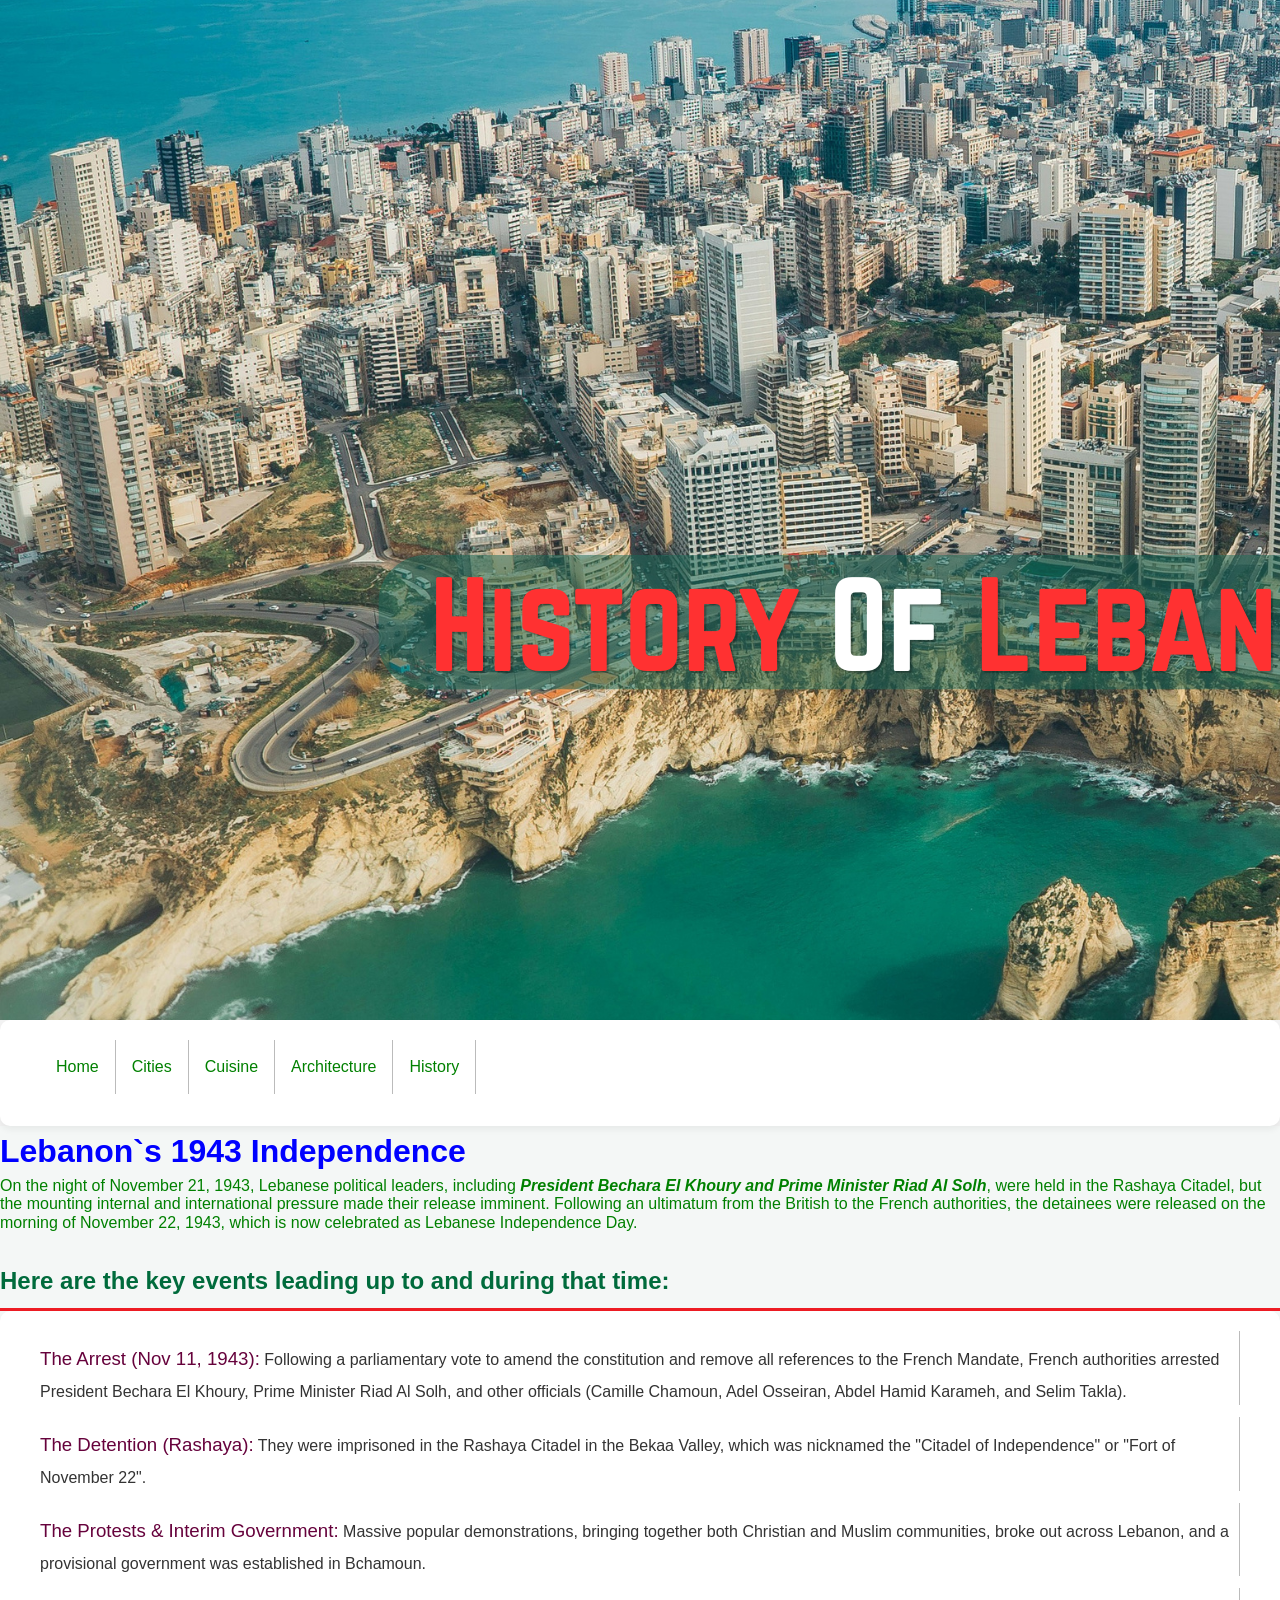
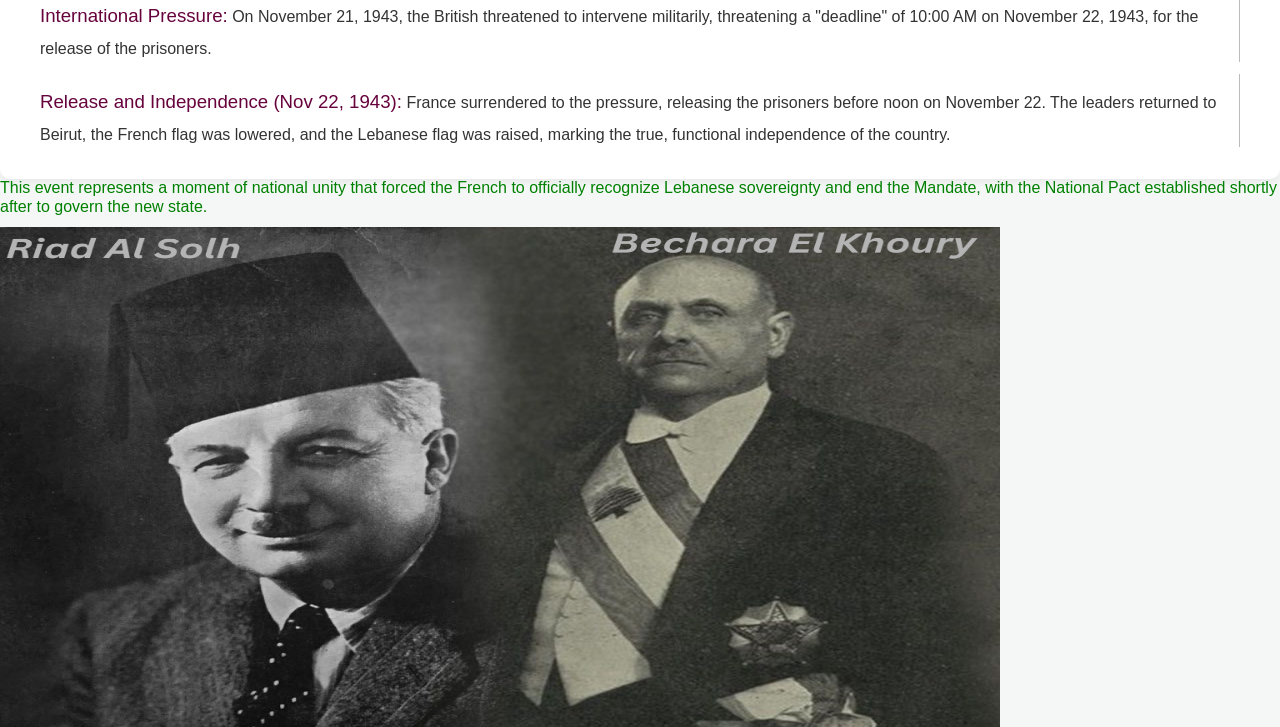
<file: history.html>
<!doctype html>
<html>
<head>
<meta charset="utf-8">
<title>Lebanese History</title>
	<link rel="shortcut icon" href="images/favicon.ico" type="image/x-icon">
<link href="style.css" rel="stylesheet" type="text/css">
<style type="text/css">
<!--
p.MsoNormal {
margin-top:0cm;
margin-right:0cm;
margin-bottom:8.0pt;
margin-left:0cm;
line-height:115%;
font-size:12.0pt;
font-family:"Aptos",sans-serif;
}
span.Heading3Char {
font-family:"Times New Roman",serif;
color:#0F4761;
}
-->
</style>
</head>

<body>
<img src="images/historyofleb-hd.png" width="1900" height="1020" alt=""/>
	<nav>
	
	<ul class="nav__links">
		<li class="link"> <a href="index.html">Home</a></li>
		<li class="link"> <a href="cities.html">Cities</a></li>
		<li class="link"> <a href="cuisine.html">Cuisine</a></li>
		<li class="link"> <a href="architecture.html">Architecture</a></li>
		<li class="link"> <a href="history.html">History</a></li>
	</ul>	
</nav>
	
<h1>Lebanon`s 1943 Independence</h1>
    <p class="MsoNormal">On the night of November 21, 1943, Lebanese political  leaders, including <strong><em>President Bechara El Khoury and Prime Minister Riad Al  Solh</em></strong>, were held in the Rashaya Citadel, but the mounting internal and  international pressure made their release imminent. Following an ultimatum from  the British to the French authorities, the detainees were released on the  morning of November 22, 1943, which is now celebrated as Lebanese Independence  Day. </p>
    <h2>Here are the key events leading up to and during that time:</h2>
    <ul>
      <li><span class="Heading3Char"><span style="line-height:115%; font-family:'Aptos',sans-serif; font-size:14.0pt; ">The Arrest (Nov 11, 1943):</span></span> Following a parliamentary vote to amend the constitution and remove all  references to the French Mandate, French authorities arrested President Bechara  El Khoury, Prime Minister Riad Al Solh, and other officials (Camille Chamoun,  Adel Osseiran, Abdel Hamid Karameh, and Selim Takla).</li>
      <li><span class="Heading3Char"><span style="font-family:'Aptos',sans-serif; font-size:14.0pt; ">The Detention (Rashaya):</span></span> They were imprisoned in the Rashaya Citadel in the Bekaa Valley, which was  nicknamed the &quot;Citadel of Independence&quot; or &quot;Fort of November  22&quot;.</li>
      <li><span class="Heading3Char"><span style="font-family:'Aptos',sans-serif; font-size:14.0pt; ">The Protests &amp; Interim  Government:</span></span> Massive popular demonstrations, bringing together  both Christian and Muslim communities, broke out across Lebanon, and a  provisional government was established in Bchamoun. </li>
      <li><span class="Heading3Char"><span style="font-family:'Aptos',sans-serif; font-size:14.0pt; ">International Pressure:</span></span> On November 21, 1943, the British threatened to intervene militarily,  threatening a &quot;deadline&quot; of 10:00 AM on November 22, 1943, for the  release of the prisoners.</li>
      <li><span class="Heading3Char"><span style="font-family:'Aptos',sans-serif; font-size:14.0pt; ">Release and Independence (Nov 22,  1943):</span></span> France surrendered to the pressure, releasing the  prisoners before noon on November 22. The leaders returned to Beirut, the  French flag was lowered, and the Lebanese flag was raised, marking the true,  functional independence of the country. </li>
    </ul>
    <p class="MsoNormal">This event represents a moment of national unity that forced  the French to officially recognize Lebanese sovereignty and end the Mandate,  with the National Pact established shortly after to govern the new state.</p>
<img src="images/leb leaders-small.png" width="1000" height="500" alt=""/>
</body>
</html>
</file>
<file: style.css>
@charset "utf-8";
html{box-sizing: border-box}
*, *:before, *:after {
	box-sizing:  inherit;
}


*{
	margin: 0;
	padding:0;
}
body{
	
            font-family: 'Segoe UI', Tahoma, Geneva, Verdana, sans-serif;
            line-height: 1.6;
            color: #333;
            background-color: #f4f7f6;
        }

#wrapper{
		width:1200px;
		background-color: #c3bcbc;
		margin-left:auto;
		margin-right:auto;
	}
nav{background-color: #f2f2f2;
	position: sticky;
	top:0px;}




ul{
		list-style-type: none;
		margin: 0px;
		padding: 0px;
		overflow:hidden;
		width: 100%;
		
	}

li a {
		text-decoration: none;
		display: block;
		padding:14px 16px;
		background-color: #dddddd;
		text-align: center;
		color: #ffffff;
		}
	li a:hover{
		background-color: #111;
	}
	li{
		display: inline;
		float: left;
		border-right: 1px solid #bbb;
		
	}
	.active{
		background-color: #fb1712;
		color:#ffffff;
	}

img {
	vertical-align: middle;
    }

img.middle		
	{
	display: block;
	margin-left: auto;
	margin-right: auto;
	}
	

h1  {
	color:blue;
	}
p   {
	color:green;
	}

	a:link{
			color:green;
			background-color:transparent;
			text-decoration:none;
			}
	a:visited {
			color:green;
			background-color:transparent;
			text-decoration:none;
			}
	a:hover{
			color:red;
			background-color:transparent;
			text-decoration:underline;
			}
	a:active{
			color:white;
			background-color:transparent;
			text-decoration:underline;
			}
	
        h2 {
            color: #006b3c; /* Cedar Green */
            border-bottom: 3px solid #ed1c24; /* Flag Red */
            padding-bottom: 8px;
            margin-top: 30px;
        }

        /* Styling the Unordered List (History) */
        ul {
            background: white;
            padding: 20px 40px;
            border-radius: 10px;
			list-style-type: circle;
            box-shadow: 0 4px 6px rgba(0,0,0,0.05);
        }

        ul li {
            margin-bottom: 12px;
        }

        /* Styling the Ordered List (Geography) */
        ol {
            background: #ffffff;
            padding: 20px 40px;
            border-radius: 10px;
            box-shadow: 0 4px 6px rgba(0,0,0,0.05);
        }

        ol li {
            margin-bottom: 12px;
            font-weight: 500;
        }

        /* Styling the Definition List (Culture) */
        dl {
            background: white;
            padding: 25px;
            border-radius: 10px;
            border-left: 6px solid #006b3c;
            box-shadow: 0 4px 6px rgba(0,0,0,0.05);
        }

        dt {
            font-weight: bold;
            font-size: 1.2em;
            color: #ed1c24;
            margin-top: 15px;
        }

        dd {
            margin-left: 20px;
            margin-bottom: 10px;
            color: #555;
            border-bottom: 1px solid #eee;
            padding-bottom: 10px;
        }
		

img.middle		
	{
	display: block;
	margin-left: auto;
	margin-right: auto;
	}
	

h1  {
	color:blue;
	}
p   {
	color:green;
	}

	a:link{
			color:green;
			background-color:transparent;
			text-decoration:none;
			}
	a:visited {
			color:green;
			background-color:transparent;
			text-decoration:none;
			}
	a:hover{
			color:red;
			background-color:transparent;
			text-decoration:underline;
			}
	a:active{
			color:white;
			background-color:transparent;
			text-decoration:underline;
			}
	  
.container {
				width: 1200px;
				margin: auto; 
				background: #000;
				display: block;
				padding: 0px;
		   } 
.card      {
				width: 500px;
				float: left;
				margin-left:100px;
				margin-bottom: 150px;
				border: 2px solid #b72256;
				border-radius: 25px;
				padding-left: 6px;
				padding-right: 0px;
				height: 1150px;
				display: inline;
				color: black;
			}
	span{
	color: #66023c;
	font-size:30px;
	}
table {
    width: 400px;
    border-spacing: 40px; 
	margin-left: auto;
	margin-right: auto;
}
th {
 text-align: centre;
}
table, th, td {
 border: 1px solid #000;
 border-collapse: collapse;
}
th, td {
    padding: 10 px;
}
.slideshow-container{
width: 1200px;
position: relative;
margin: auto;	
}

.mySlides{
display:none; 
}

.text{
color:#f2f2f2;
font-size: 15px;
padding: 8px 12px;
position: absolute;
bottom: 8px;
width: 100%;
text-align: center;
}

.numbertext{
color:#f2f2f2;
font-size: 12px;
padding: 8px 12px;
position: absolute;
top: 0;
}

.prev, .next{
cursor: pointer;
position: absolute;
top: 50%;
width: auto;
margin-top: -22px;
padding: 16px;
color: white;
font-weight: bold;
font-size: 18px;
transition: 0.6s ease;
border-radius: 0 3px 3px 0;
user-select: none;	
}

.next{
right: 0;
border-radius: 3px 0 0 3px;
}

.prev:hover, .next:hover{
	background-color: rgba(0,0,0,0.8);
}
.fade{
animation-name: fade;
	animation-duration: 1.5s;
}

@keyframes fade{
	from{opacity:.4}
	to{opacity:1}
}
</file>
